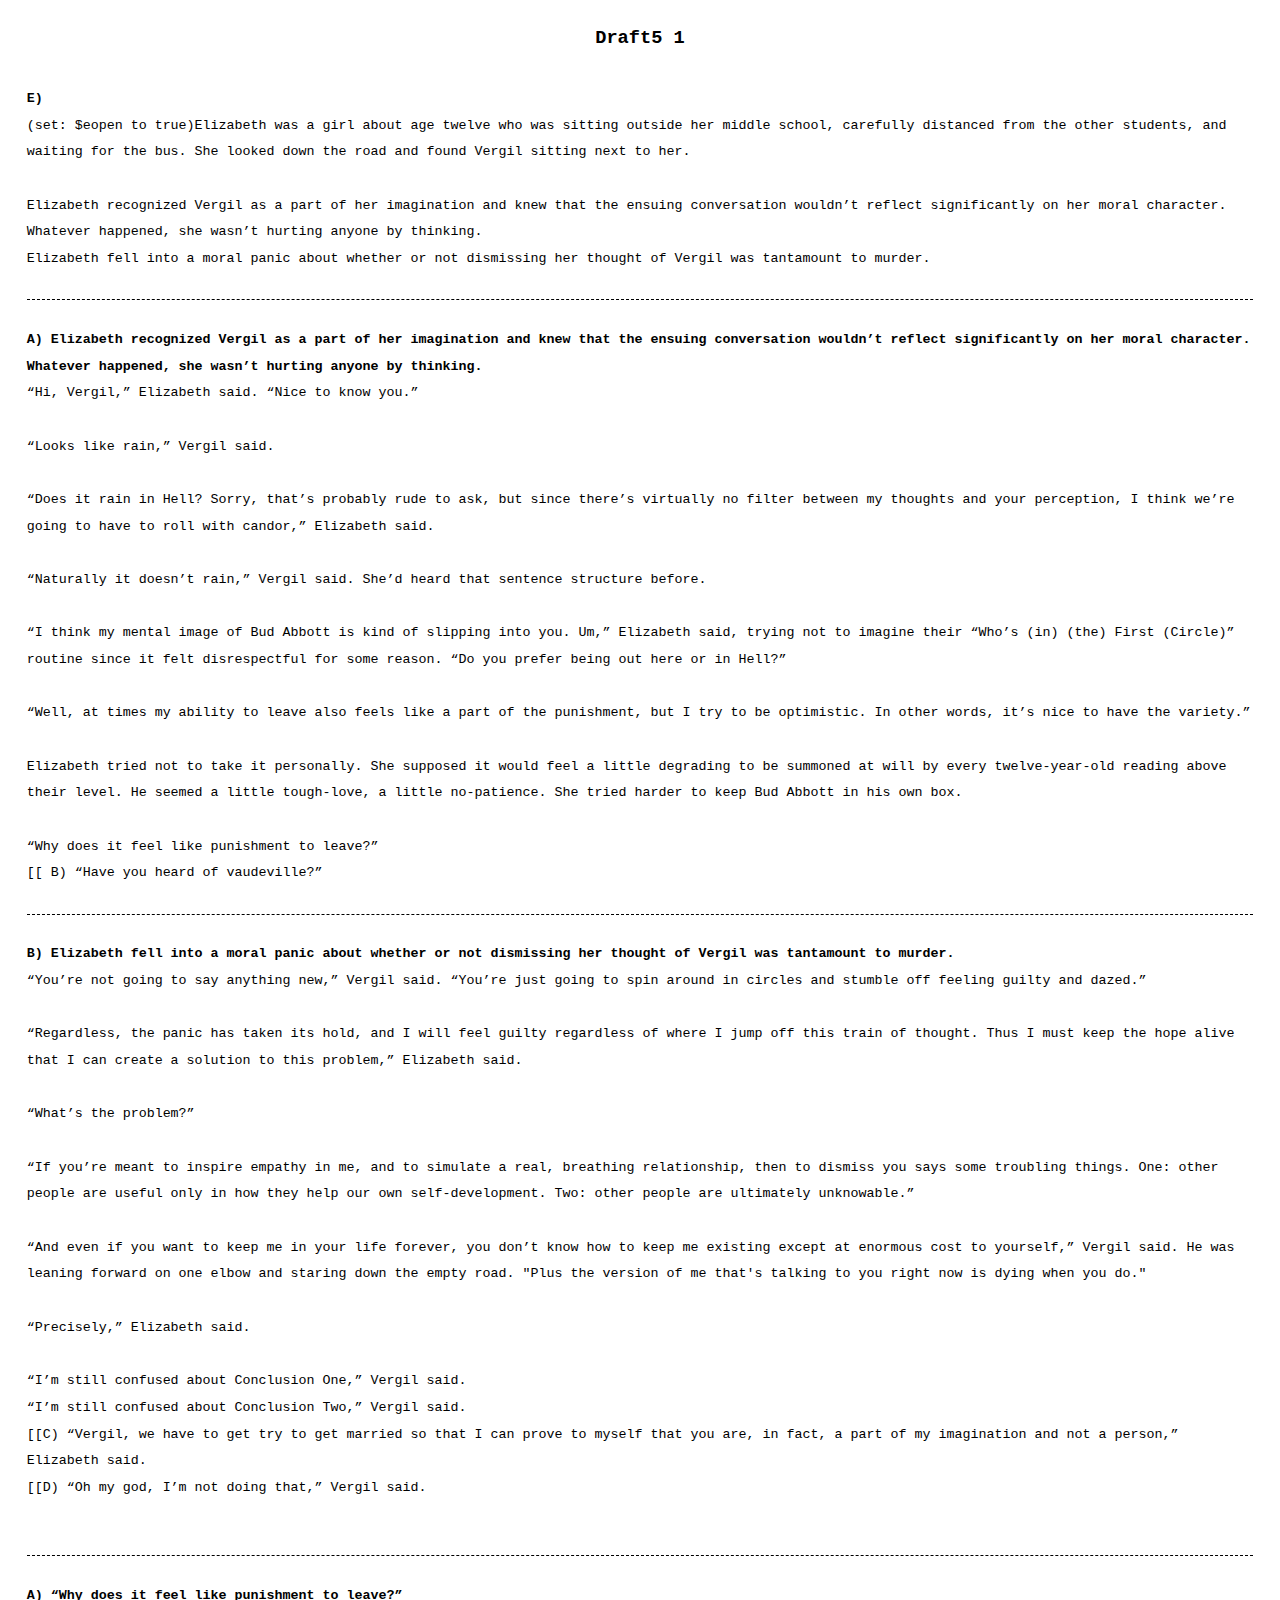
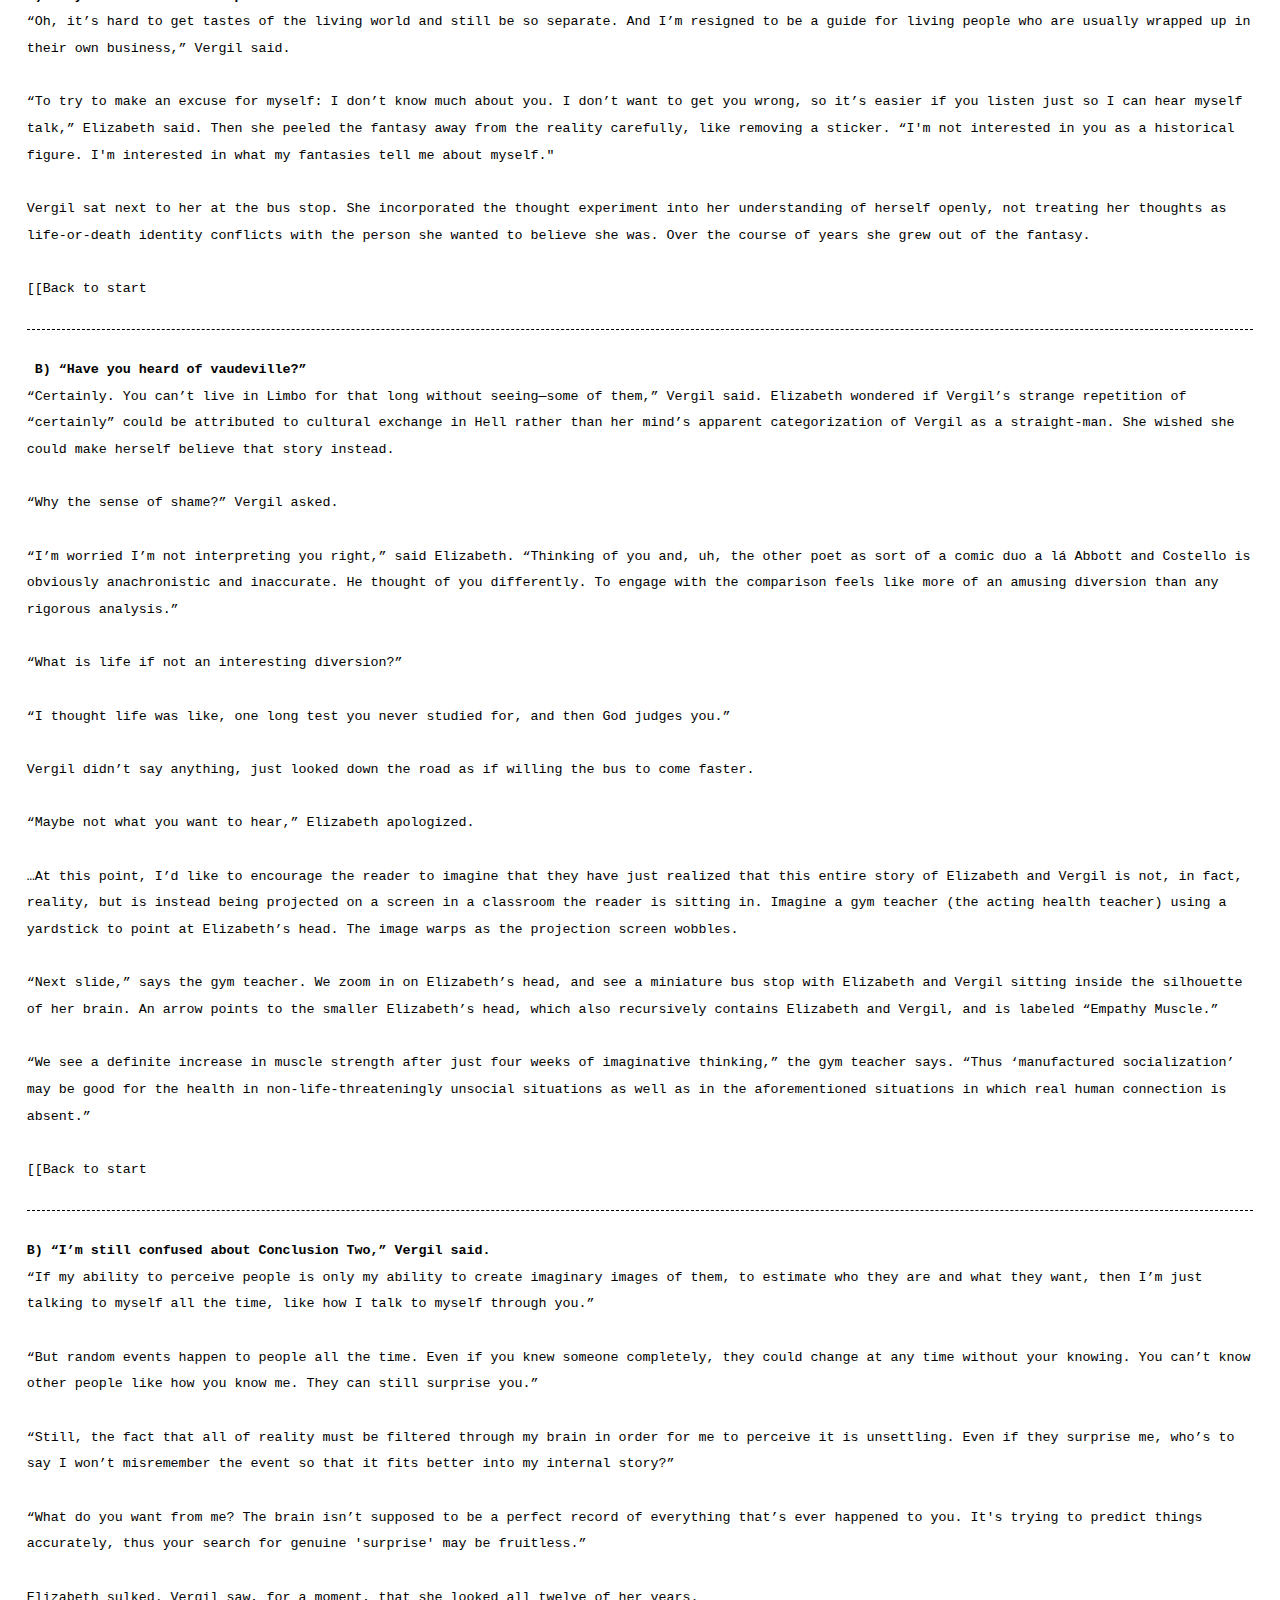
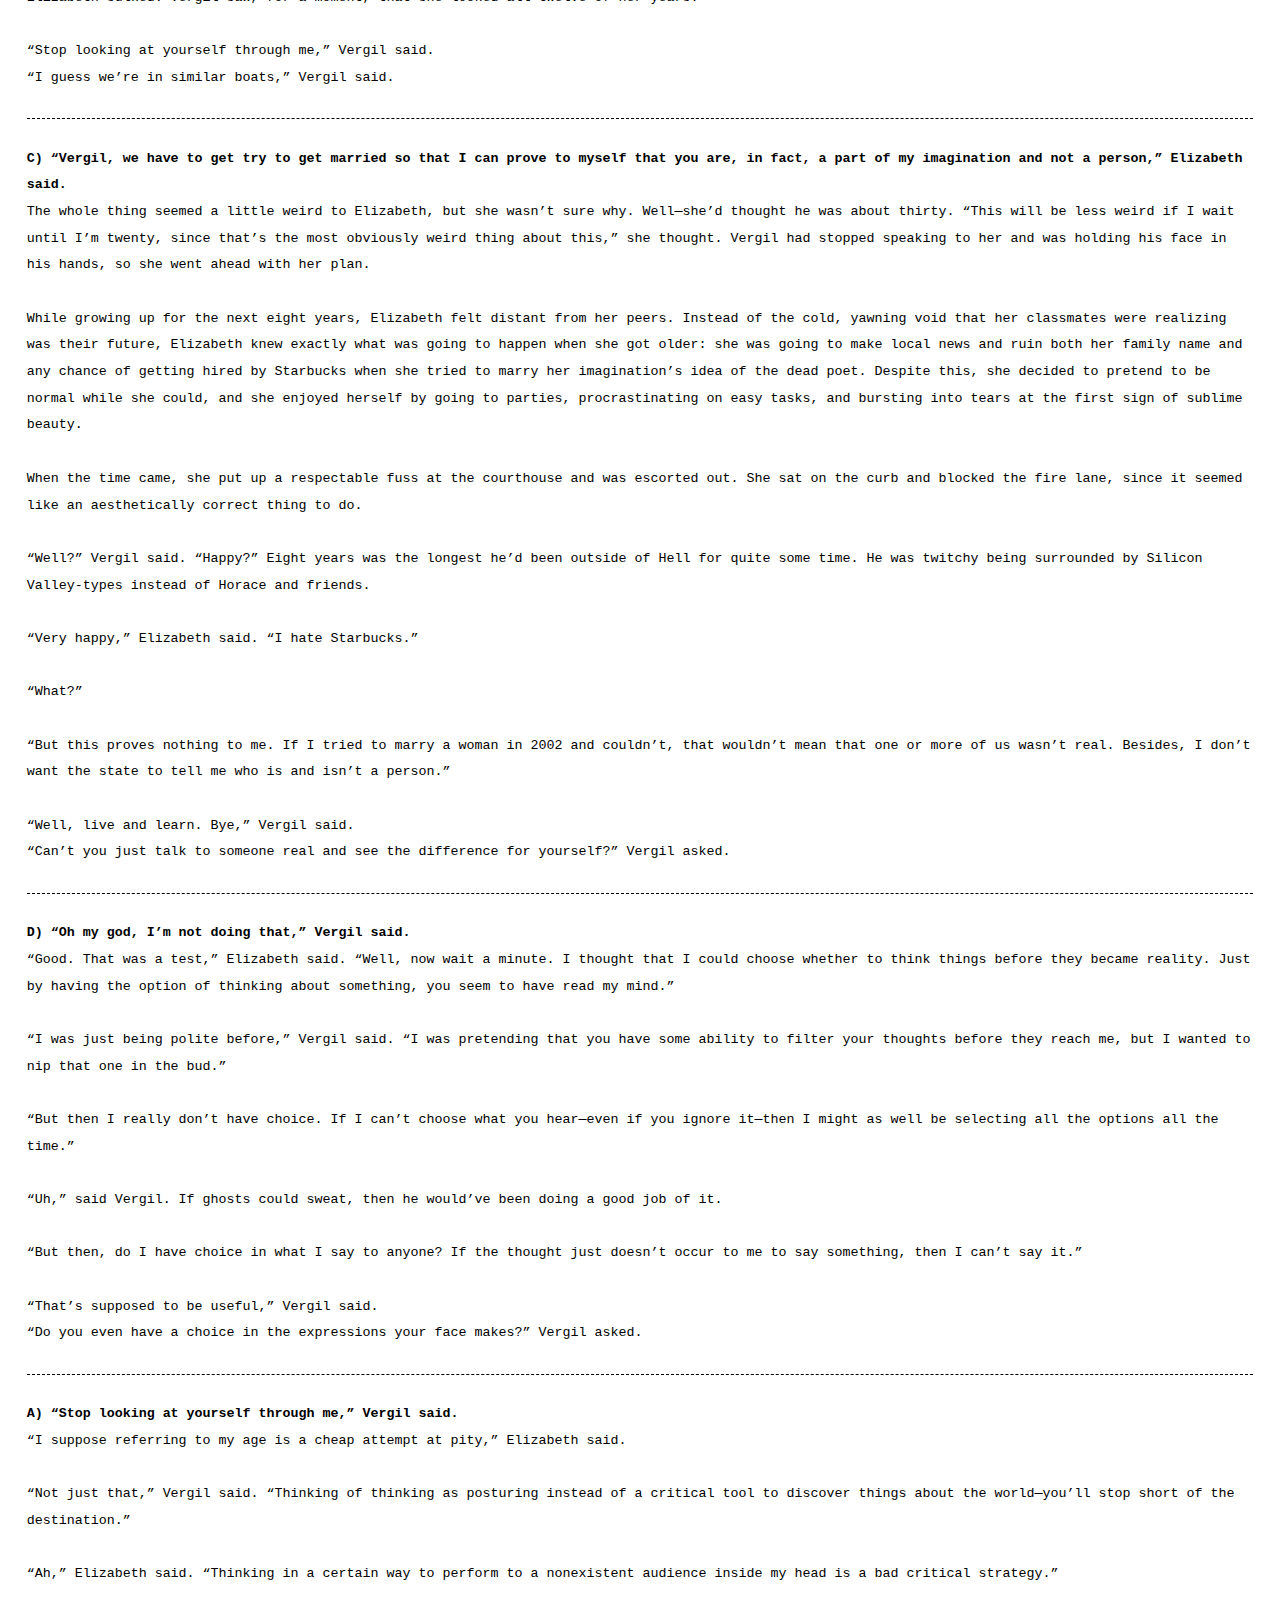
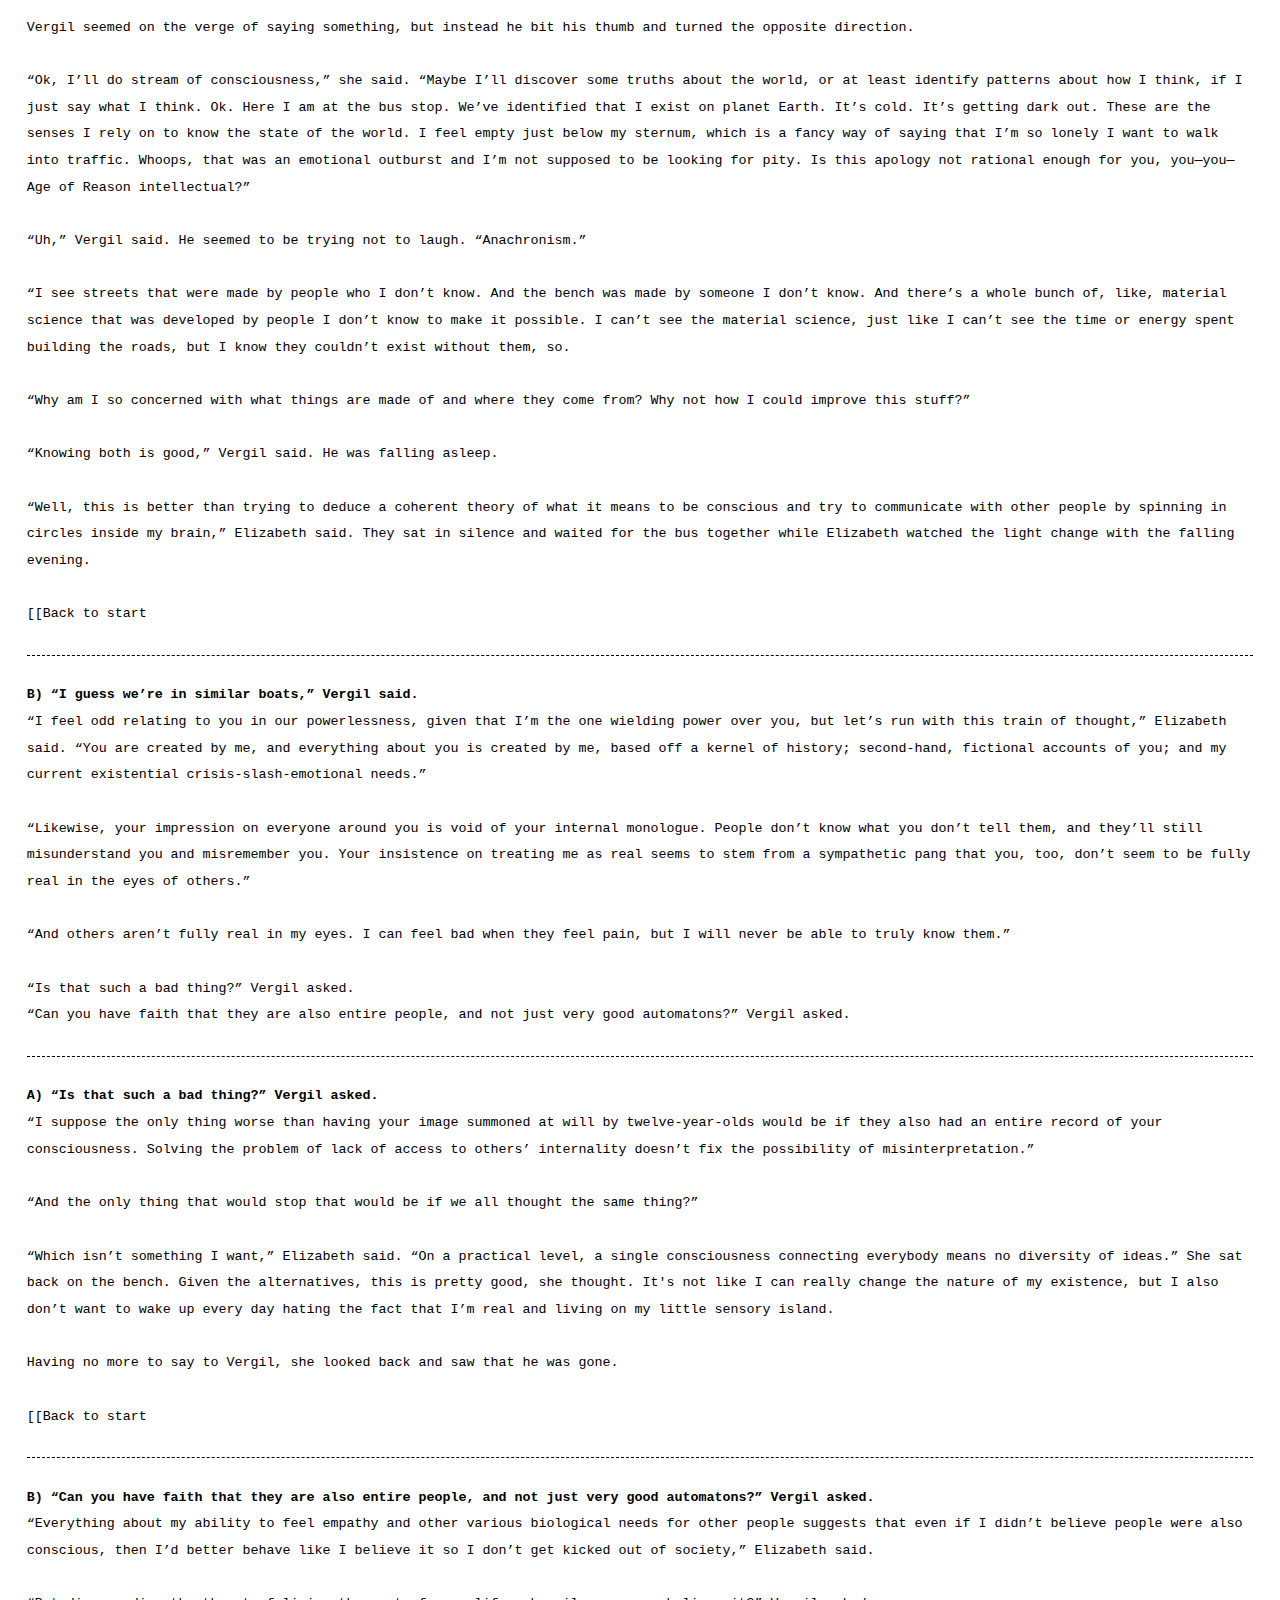
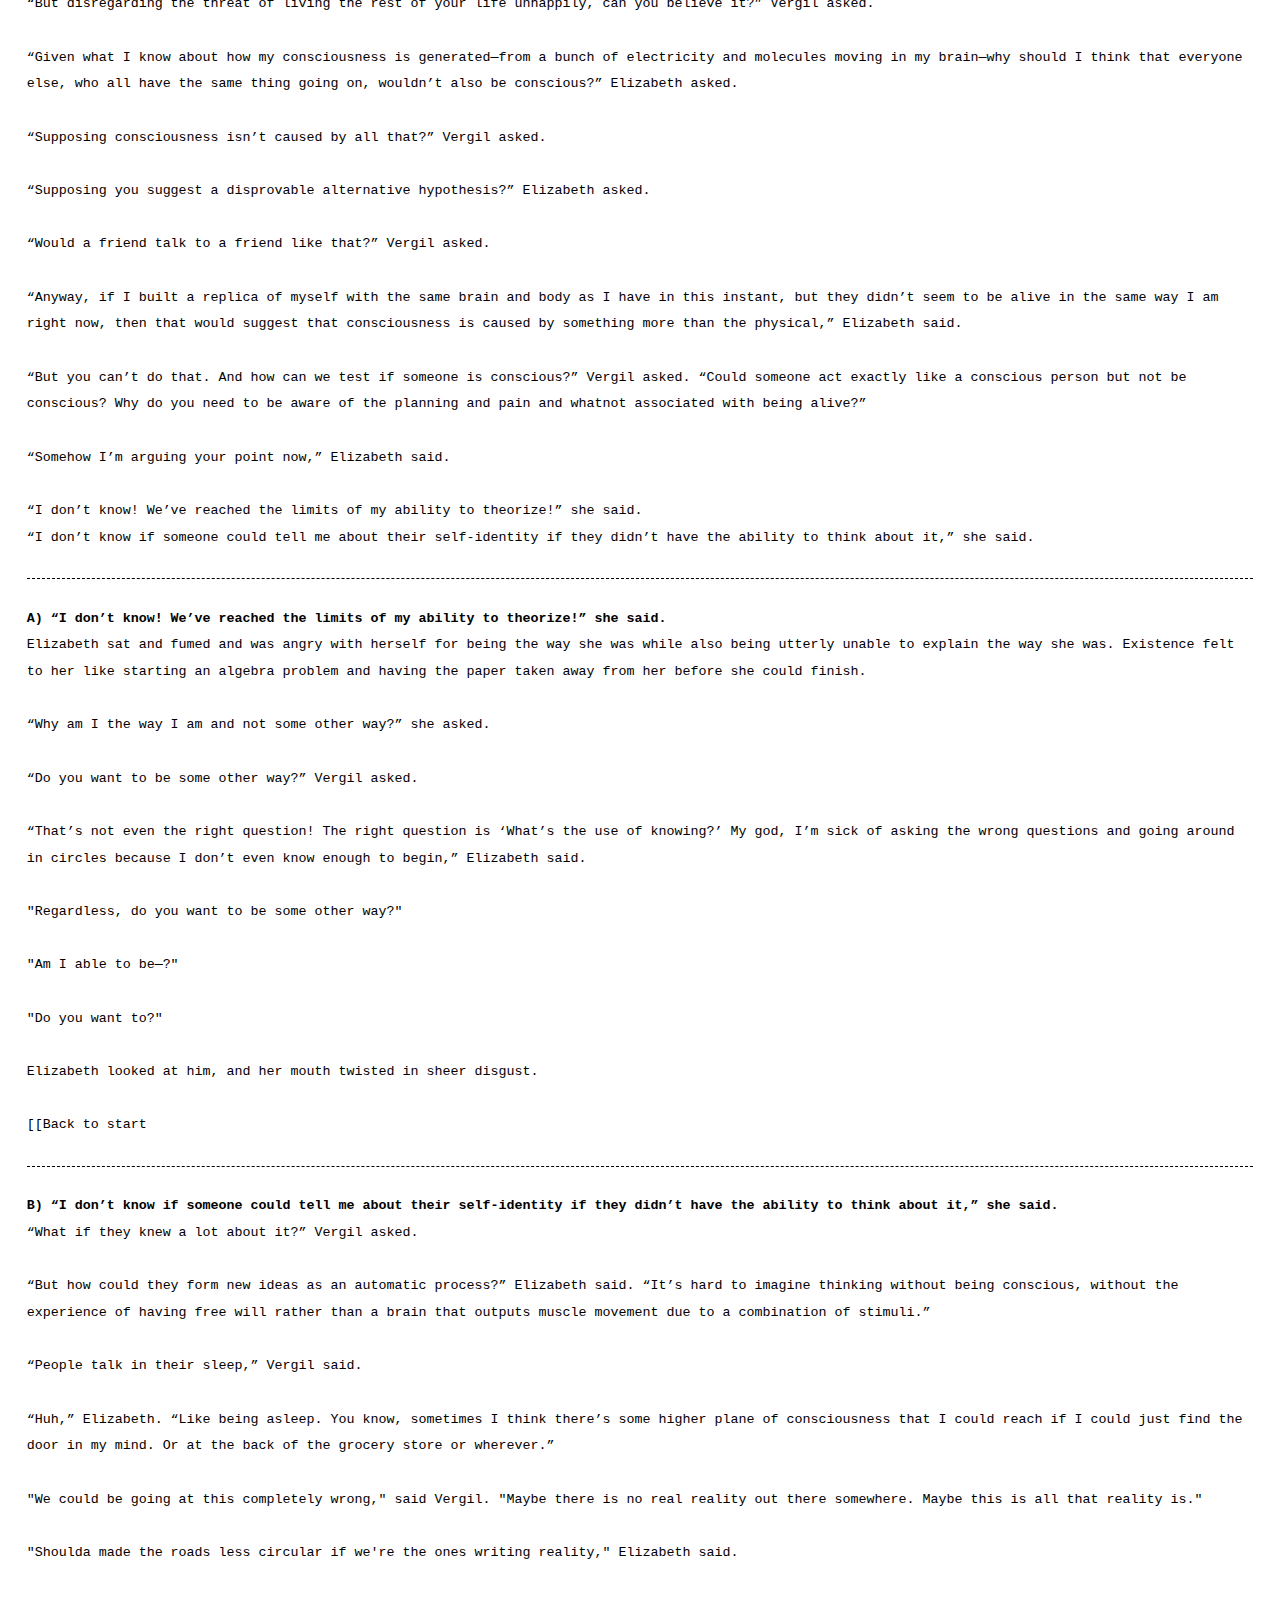
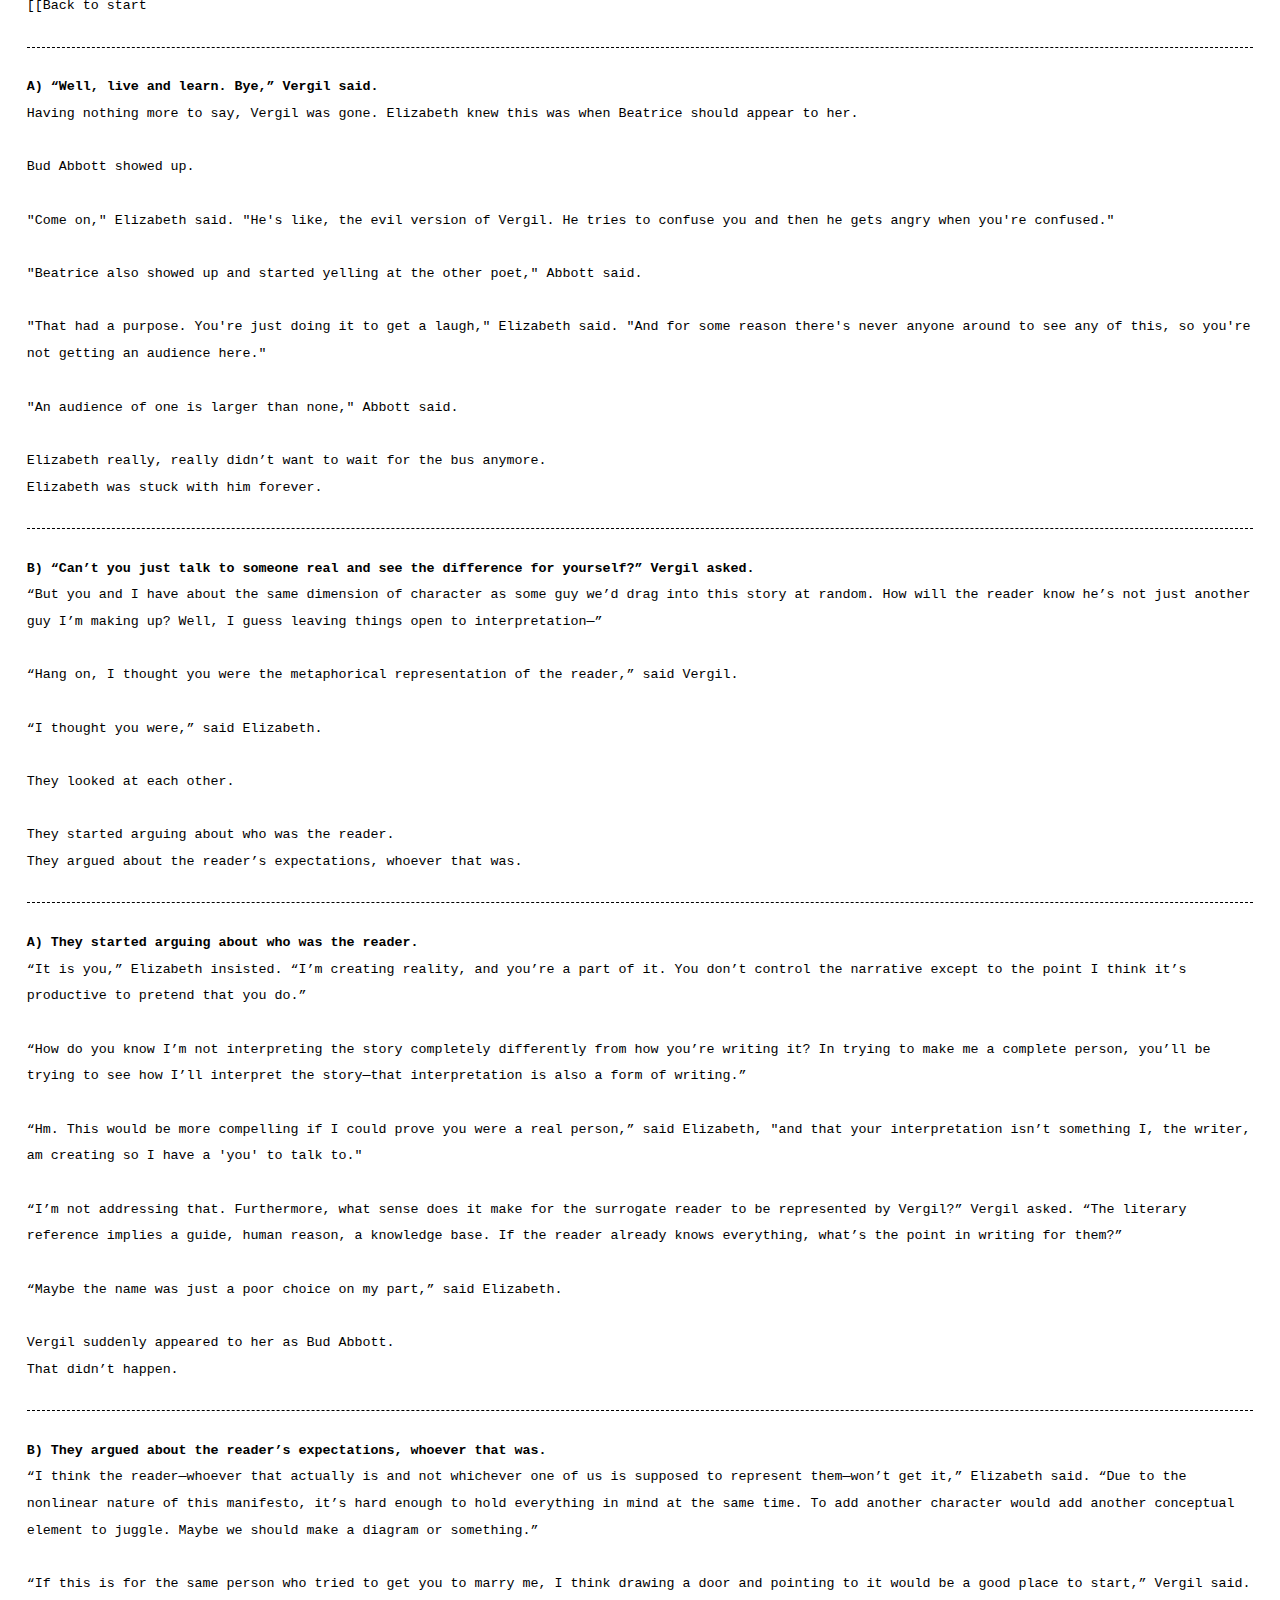
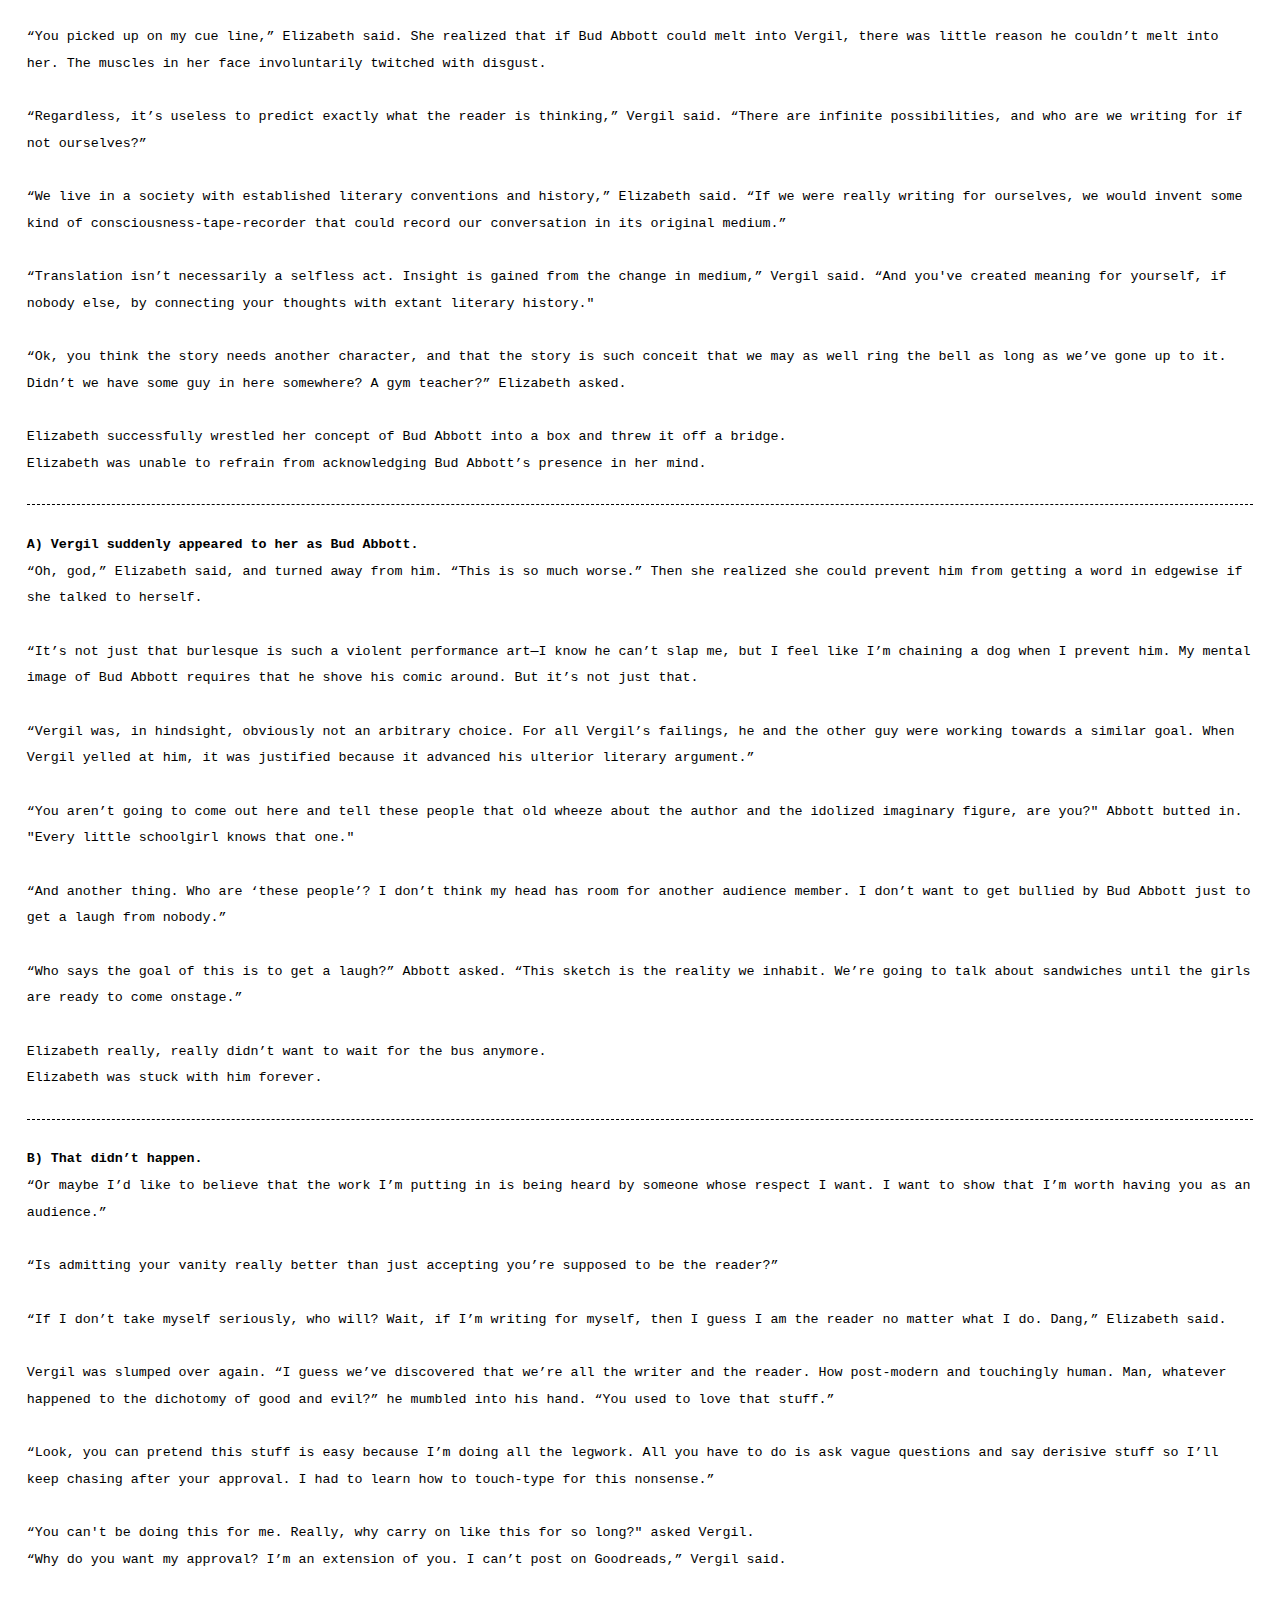
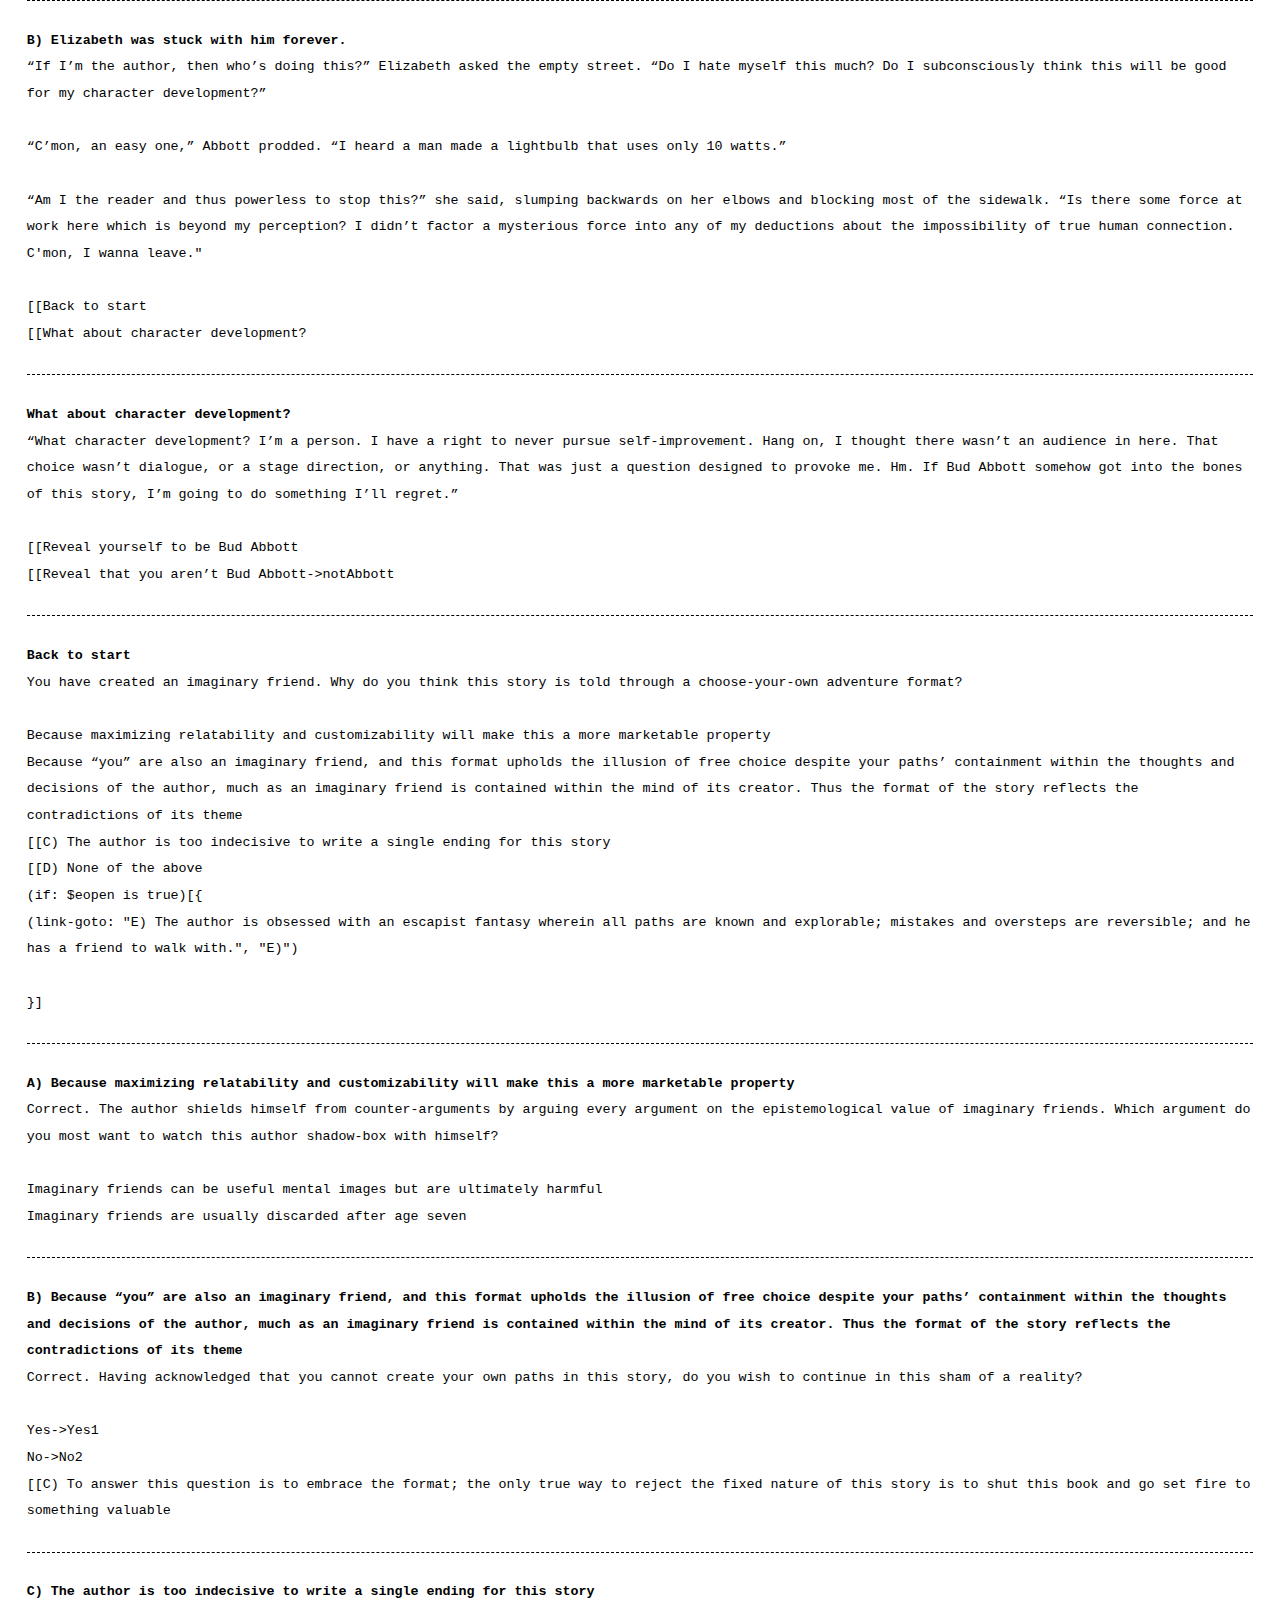
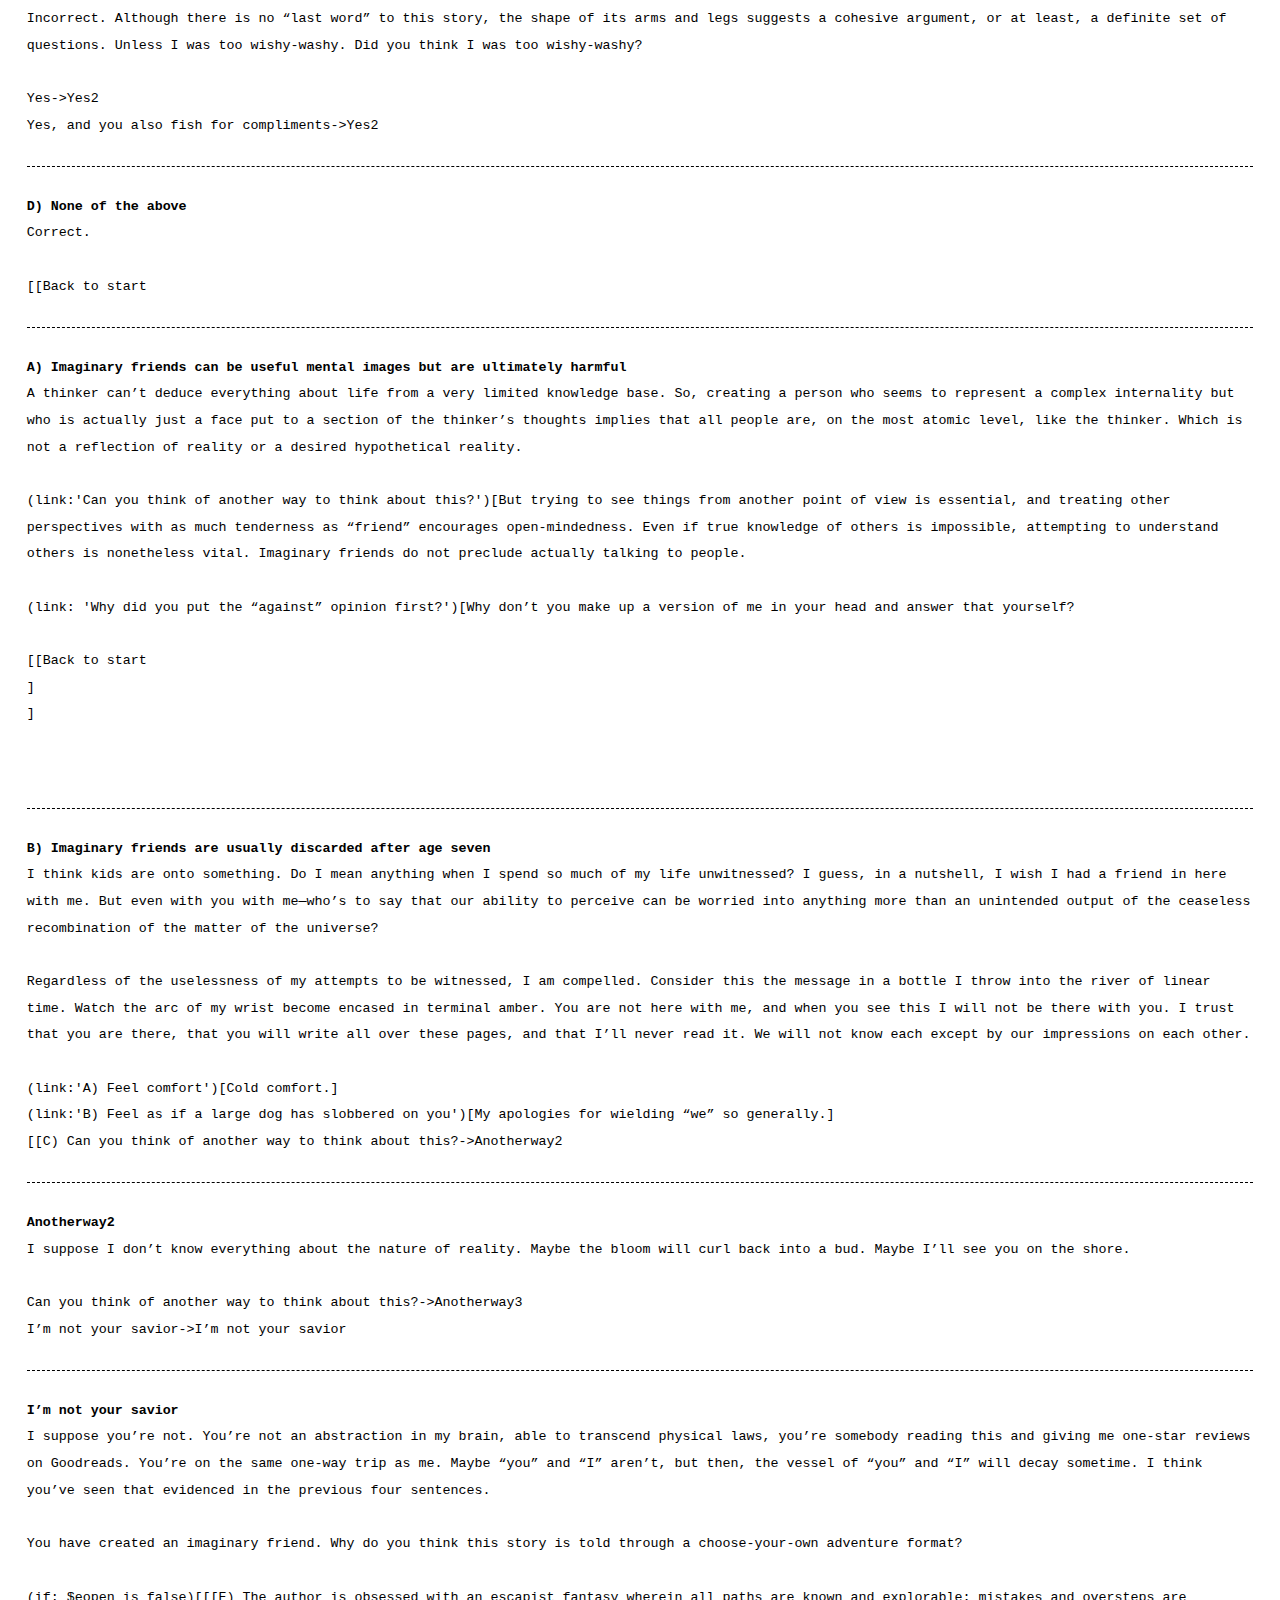
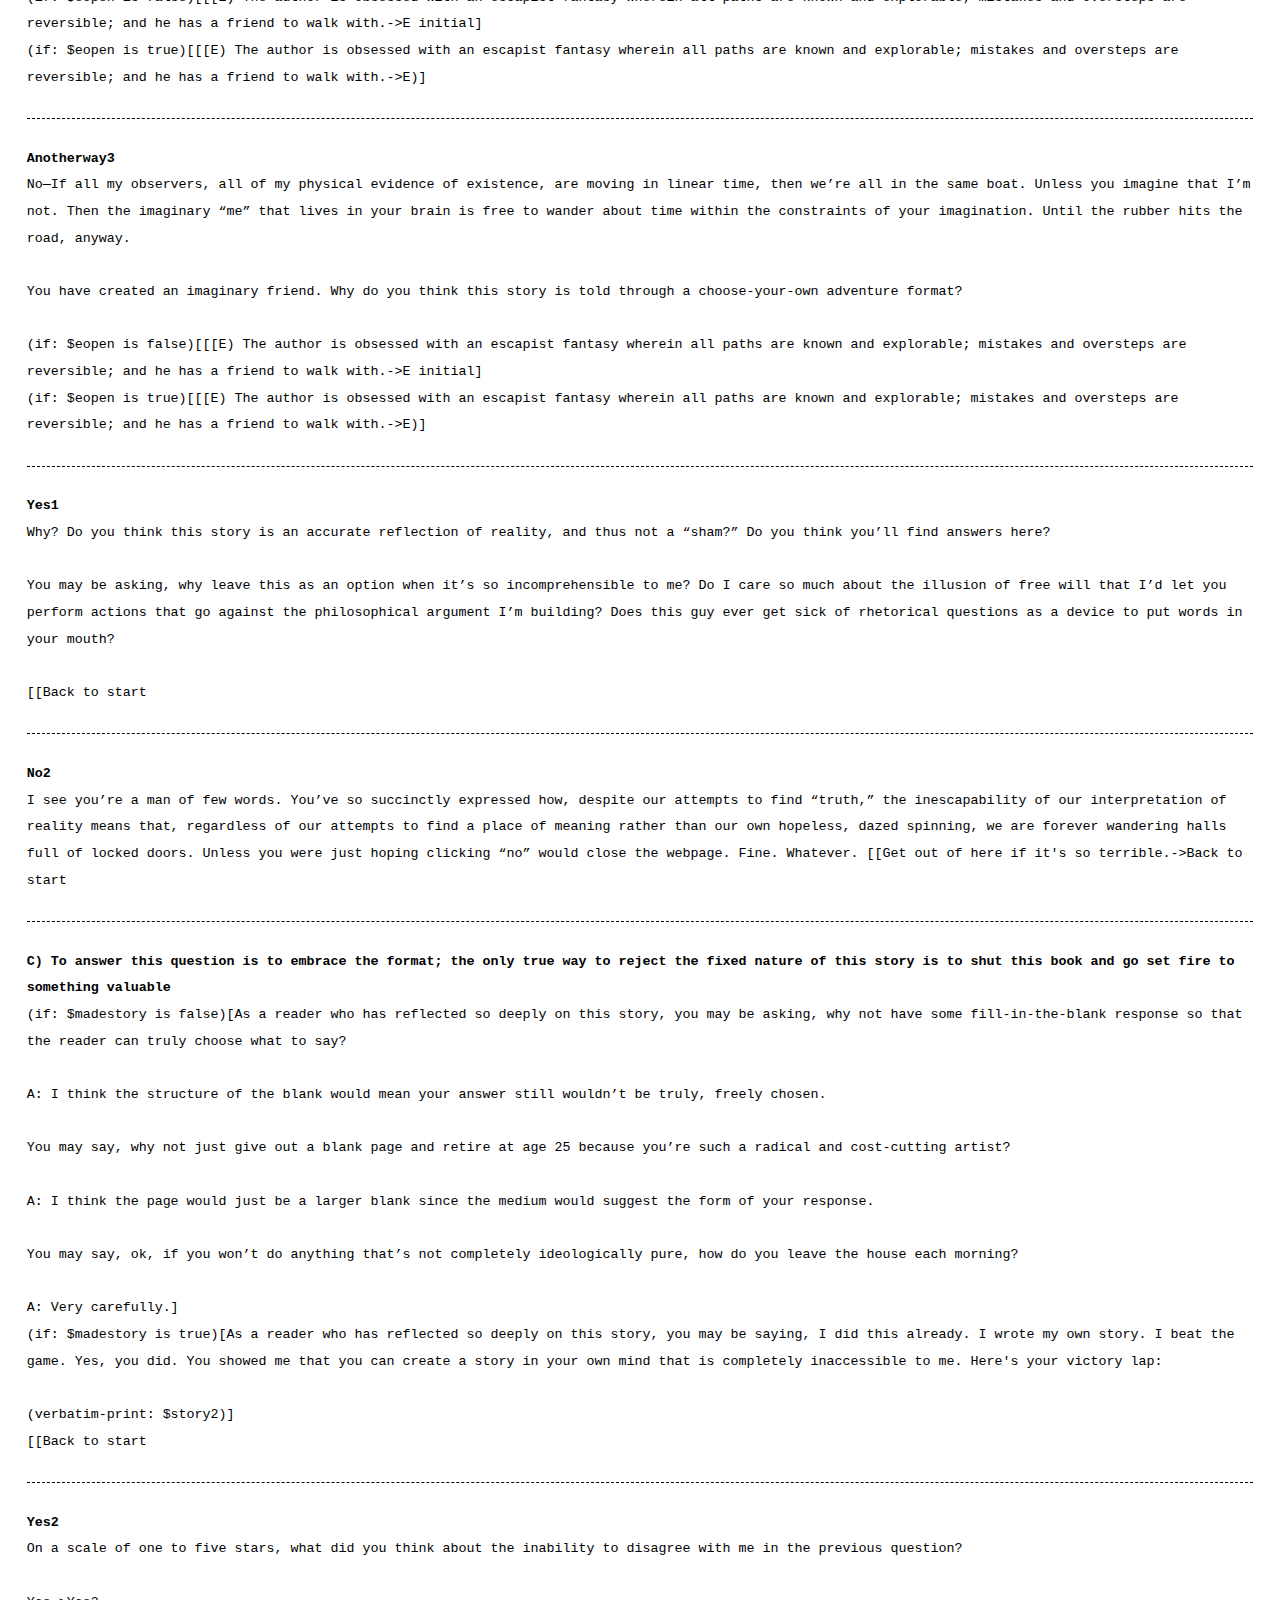
<file: accepted-draft.html>
<!DOCTYPE html>
<!-- saved from url=(0074)https://twinery.org/2/#/stories/96ed6fa5-3657-4bfb-a0f0-b0474b3459dd/proof -->
<html><head><meta http-equiv="Content-Type" content="text/html; charset=UTF-8">
<title>Draft5 1
</title>

<style>
body
{
font: 10pt Cousine, monospace;
margin: 2em;
}

h1
{
font-size: 14pt;
text-align: center;
margin-bottom: 2em;
}

tw-storydata
{
display: block !important;
}

tw-passagedata
{
display: block !important;
line-height: 200%;
margin-bottom: 2em;
white-space: pre-wrap;
}

tw-passagedata + tw-passagedata
{
border-top: 1pt dashed black;
padding-top: 2em;
}

tw-passagedata:before
{
content: attr(name);
display: block;
font-weight: bold;
}
</style>
</head>

<body data-new-gr-c-s-check-loaded="14.1097.0" data-gr-ext-installed="">

<h1>Draft5 1
</h1>
<tw-storydata name="Draft5 1" startnode="23" creator="Twine" creator-version="2.6.1" format="Harlowe" format-version="3.3.4" ifid="fb086872-006c-4d38-8494-918a6e64ab6f" options="" tags="" zoom="0.6" hidden=""><style role="stylesheet" id="twine-user-stylesheet" type="text/twine-css">tw-story {
  font-family: "Arial", "Helvetica", sans-serif;
  
  
}

tw-story[tags~="white"]{
background-color: #FFFFFF;
  color: #000000;
}

tw-link {
  font-weight: normal;
  color: #6bc9ff;
}

.visited {
   font-weight: normal;
color: #6b87ff;
}</style><script role="script" id="twine-user-script" type="text/twine-javascript"></script><tw-passagedata pid="1" name="E)" tags="" position="650,575">(set: $eopen to true)Elizabeth was a girl about age twelve who was sitting outside her middle school, carefully distanced from the other students, and waiting for the bus. She looked down the road and found Vergil sitting next to her.

Elizabeth recognized Vergil as a part of her imagination and knew that the ensuing conversation wouldn’t reflect significantly on her moral character. Whatever happened, she wasn’t hurting anyone by thinking.
Elizabeth fell into a moral panic about whether or not dismissing her thought of Vergil was tantamount to murder.
</tw-passagedata><tw-passagedata pid="2" name="A) Elizabeth recognized Vergil as a part of her imagination and knew that the ensuing conversation wouldn’t reflect significantly on her moral character. Whatever happened, she wasn’t hurting anyone by thinking." tags="" position="375,725">“Hi, Vergil,” Elizabeth said. “Nice to know you.”

“Looks like rain,” Vergil said.

“Does it rain in Hell? Sorry, that’s probably rude to ask, but since there’s virtually no filter between my thoughts and your perception, I think we’re going to have to roll with candor,” Elizabeth said.

“Naturally it doesn’t rain,” Vergil said. She’d heard that sentence structure before.

“I think my mental image of Bud Abbott is kind of slipping into you. Um,” Elizabeth said, trying not to imagine their “Who’s (in) (the) First (Circle)” routine since it felt disrespectful for some reason. “Do you prefer being out here or in Hell?”

“Well, at times my ability to leave also feels like a part of the punishment, but I try to be optimistic. In other words, it’s nice to have the variety.”

Elizabeth tried not to take it personally. She supposed it would feel a little degrading to be summoned at will by every twelve-year-old reading above their level. He seemed a little tough-love, a little no-patience. She tried harder to keep Bud Abbott in his own box.

“Why does it feel like punishment to leave?”
[[ B) “Have you heard of vaudeville?”
</tw-passagedata><tw-passagedata pid="3" name="B) Elizabeth fell into a moral panic about whether or not dismissing her thought of Vergil was tantamount to murder." tags="" position="725,725">“You’re not going to say anything new,” Vergil said. “You’re just going to spin around in circles and stumble off feeling guilty and dazed.”

“Regardless, the panic has taken its hold, and I will feel guilty regardless of where I jump off this train of thought. Thus I must keep the hope alive that I can create a solution to this problem,” Elizabeth said.

“What’s the problem?”

“If you’re meant to inspire empathy in me, and to simulate a real, breathing relationship, then to dismiss you says some troubling things. One: other people are useful only in how they help our own self-development. Two: other people are ultimately unknowable.”

“And even if you want to keep me in your life forever, you don’t know how to keep me existing except at enormous cost to yourself,” Vergil said. He was leaning forward on one elbow and staring down the empty road. "Plus the version of me that's talking to you right now is dying when you do." 

“Precisely,” Elizabeth said.

“I’m still confused about Conclusion One,” Vergil said.
“I’m still confused about Conclusion Two,” Vergil said.
[[C) “Vergil, we have to get try to get married so that I can prove to myself that you are, in fact, a part of my imagination and not a person,” Elizabeth said.
[[D) “Oh my god, I’m not doing that,” Vergil said.

</tw-passagedata><tw-passagedata pid="4" name="A) “Why does it feel like punishment to leave?”" tags="" position="225,875">“Oh, it’s hard to get tastes of the living world and still be so separate. And I’m resigned to be a guide for living people who are usually wrapped up in their own business,” Vergil said.

“To try to make an excuse for myself: I don’t know much about you. I don’t want to get you wrong, so it’s easier if you listen just so I can hear myself talk,” Elizabeth said. Then she peeled the fantasy away from the reality carefully, like removing a sticker. “I'm not interested in you as a historical figure. I'm interested in what my fantasies tell me about myself."

Vergil sat next to her at the bus stop. She incorporated the thought experiment into her understanding of herself openly, not treating her thoughts as life-or-death identity conflicts with the person she wanted to believe she was. Over the course of years she grew out of the fantasy.

[[Back to start
</tw-passagedata><tw-passagedata pid="5" name=" B) “Have you heard of vaudeville?”" tags="" position="375,875">“Certainly. You can’t live in Limbo for that long without seeing—some of them,” Vergil said. Elizabeth wondered if Vergil’s strange repetition of “certainly” could be attributed to cultural exchange in Hell rather than her mind’s apparent categorization of Vergil as a straight-man. She wished she could make herself believe that story instead.

“Why the sense of shame?” Vergil asked.

“I’m worried I’m not interpreting you right,” said Elizabeth. “Thinking of you and, uh, the other poet as sort of a comic duo a lá Abbott and Costello is obviously anachronistic and inaccurate. He thought of you differently. To engage with the comparison feels like more of an amusing diversion than any rigorous analysis.”

“What is life if not an interesting diversion?”

“I thought life was like, one long test you never studied for, and then God judges you.”

Vergil didn’t say anything, just looked down the road as if willing the bus to come faster.

“Maybe not what you want to hear,” Elizabeth apologized.

…At this point, I’d like to encourage the reader to imagine that they have just realized that this entire story of Elizabeth and Vergil is not, in fact, reality, but is instead being projected on a screen in a classroom the reader is sitting in. Imagine a gym teacher (the acting health teacher) using a yardstick to point at Elizabeth’s head. The image warps as the projection screen wobbles.

“Next slide,” says the gym teacher. We zoom in on Elizabeth’s head, and see a miniature bus stop with Elizabeth and Vergil sitting inside the silhouette of her brain. An arrow points to the smaller Elizabeth’s head, which also recursively contains Elizabeth and Vergil, and is labeled “Empathy Muscle.”

“We see a definite increase in muscle strength after just four weeks of imaginative thinking,” the gym teacher says. “Thus ‘manufactured socialization’ may be good for the health in non-life-threateningly unsocial situations as well as in the aforementioned situations in which real human connection is absent.”

[[Back to start
</tw-passagedata><tw-passagedata pid="6" name="B) “I’m still confused about Conclusion Two,” Vergil said." tags="" position="925,725">“If my ability to perceive people is only my ability to create imaginary images of them, to estimate who they are and what they want, then I’m just talking to myself all the time, like how I talk to myself through you.”

“But random events happen to people all the time. Even if you knew someone completely, they could change at any time without your knowing. You can’t know other people like how you know me. They can still surprise you.”

“Still, the fact that all of reality must be filtered through my brain in order for me to perceive it is unsettling. Even if they surprise me, who’s to say I won’t misremember the event so that it fits better into my internal story?”

“What do you want from me? The brain isn’t supposed to be a perfect record of everything that’s ever happened to you. It's trying to predict things accurately, thus your search for genuine 'surprise' may be fruitless.”

Elizabeth sulked. Vergil saw, for a moment, that she looked all twelve of her years.

“Stop looking at yourself through me,” Vergil said.
“I guess we’re in similar boats,” Vergil said.
</tw-passagedata><tw-passagedata pid="7" name="C) “Vergil, we have to get try to get married so that I can prove to myself that you are, in fact, a part of my imagination and not a person,” Elizabeth said." tags="" position="1375,1175">The whole thing seemed a little weird to Elizabeth, but she wasn’t sure why. Well—she’d thought he was about thirty. “This will be less weird if I wait until I’m twenty, since that’s the most obviously weird thing about this,” she thought. Vergil had stopped speaking to her and was holding his face in his hands, so she went ahead with her plan.

While growing up for the next eight years, Elizabeth felt distant from her peers. Instead of the cold, yawning void that her classmates were realizing was their future, Elizabeth knew exactly what was going to happen when she got older: she was going to make local news and ruin both her family name and any chance of getting hired by Starbucks when she tried to marry her imagination’s idea of the dead poet. Despite this, she decided to pretend to be normal while she could, and she enjoyed herself by going to parties, procrastinating on easy tasks, and bursting into tears at the first sign of sublime beauty.

When the time came, she put up a respectable fuss at the courthouse and was escorted out. She sat on the curb and blocked the fire lane, since it seemed like an aesthetically correct thing to do.

“Well?” Vergil said. “Happy?” Eight years was the longest he’d been outside of Hell for quite some time. He was twitchy being surrounded by Silicon Valley-types instead of Horace and friends.

“Very happy,” Elizabeth said. “I hate Starbucks.”

“What?”

“But this proves nothing to me. If I tried to marry a woman in 2002 and couldn’t, that wouldn’t mean that one or more of us wasn’t real. Besides, I don’t want the state to tell me who is and isn’t a person.”

“Well, live and learn. Bye,” Vergil said.
“Can’t you just talk to someone real and see the difference for yourself?” Vergil asked.
</tw-passagedata><tw-passagedata pid="8" name="D) “Oh my god, I’m not doing that,” Vergil said." tags="" position="575,875">“Good. That was a test,” Elizabeth said. “Well, now wait a minute. I thought that I could choose whether to think things before they became reality. Just by having the option of thinking about something, you seem to have read my mind.”

“I was just being polite before,” Vergil said. “I was pretending that you have some ability to filter your thoughts before they reach me, but I wanted to nip that one in the bud.”

“But then I really don’t have choice. If I can’t choose what you hear—even if you ignore it—then I might as well be selecting all the options all the time.”

“Uh,” said Vergil. If ghosts could sweat, then he would’ve been doing a good job of it.

“But then, do I have choice in what I say to anyone? If the thought just doesn’t occur to me to say something, then I can’t say it.”

“That’s supposed to be useful,” Vergil said.
“Do you even have a choice in the expressions your face makes?” Vergil asked.
</tw-passagedata><tw-passagedata pid="9" name="A) “Stop looking at yourself through me,” Vergil said." tags="" position="1075,675">“I suppose referring to my age is a cheap attempt at pity,” Elizabeth said.

“Not just that,” Vergil said. “Thinking of thinking as posturing instead of a critical tool to discover things about the world—you’ll stop short of the destination.”

“Ah,” Elizabeth said. “Thinking in a certain way to perform to a nonexistent audience inside my head is a bad critical strategy.”

Vergil seemed on the verge of saying something, but instead he bit his thumb and turned the opposite direction.

“Ok, I’ll do stream of consciousness,” she said. “Maybe I’ll discover some truths about the world, or at least identify patterns about how I think, if I just say what I think. Ok. Here I am at the bus stop. We’ve identified that I exist on planet Earth. It’s cold. It’s getting dark out. These are the senses I rely on to know the state of the world. I feel empty just below my sternum, which is a fancy way of saying that I’m so lonely I want to walk into traffic. Whoops, that was an emotional outburst and I’m not supposed to be looking for pity. Is this apology not rational enough for you, you—you—Age of Reason intellectual?”

“Uh,” Vergil said. He seemed to be trying not to laugh. “Anachronism.”

“I see streets that were made by people who I don’t know. And the bench was made by someone I don’t know. And there’s a whole bunch of, like, material science that was developed by people I don’t know to make it possible. I can’t see the material science, just like I can’t see the time or energy spent building the roads, but I know they couldn’t exist without them, so.

“Why am I so concerned with what things are made of and where they come from? Why not how I could improve this stuff?”

“Knowing both is good,” Vergil said. He was falling asleep.

“Well, this is better than trying to deduce a coherent theory of what it means to be conscious and try to communicate with other people by spinning in circles inside my brain,” Elizabeth said. They sat in silence and waited for the bus together while Elizabeth watched the light change with the falling evening.

[[Back to start</tw-passagedata><tw-passagedata pid="10" name="B) “I guess we’re in similar boats,” Vergil said." tags="" position="1075,800">“I feel odd relating to you in our powerlessness, given that I’m the one wielding power over you, but let’s run with this train of thought,” Elizabeth said. “You are created by me, and everything about you is created by me, based off a kernel of history; second-hand, fictional accounts of you; and my current existential crisis-slash-emotional needs.”

“Likewise, your impression on everyone around you is void of your internal monologue. People don’t know what you don’t tell them, and they’ll still misunderstand you and misremember you. Your insistence on treating me as real seems to stem from a sympathetic pang that you, too, don’t seem to be fully real in the eyes of others.”

“And others aren’t fully real in my eyes. I can feel bad when they feel pain, but I will never be able to truly know them.”

“Is that such a bad thing?” Vergil asked.
“Can you have faith that they are also entire people, and not just very good automatons?” Vergil asked.</tw-passagedata><tw-passagedata pid="11" name="A) “Is that such a bad thing?” Vergil asked." tags="" position="1225,750">“I suppose the only thing worse than having your image summoned at will by twelve-year-olds would be if they also had an entire record of your consciousness. Solving the problem of lack of access to others’ internality doesn’t fix the possibility of misinterpretation.”

“And the only thing that would stop that would be if we all thought the same thing?”

“Which isn’t something I want,” Elizabeth said. “On a practical level, a single consciousness connecting everybody means no diversity of ideas.” She sat back on the bench. Given the alternatives, this is pretty good, she thought. It's not like I can really change the nature of my existence, but I also don’t want to wake up every day hating the fact that I’m real and living on my little sensory island.

Having no more to say to Vergil, she looked back and saw that he was gone.

[[Back to start
</tw-passagedata><tw-passagedata pid="12" name="B) “Can you have faith that they are also entire people, and not just very good automatons?” Vergil asked." tags="" position="1225,850">“Everything about my ability to feel empathy and other various biological needs for other people suggests that even if I didn’t believe people were also conscious, then I’d better behave like I believe it so I don’t get kicked out of society,” Elizabeth said.

“But disregarding the threat of living the rest of your life unhappily, can you believe it?” Vergil asked.

“Given what I know about how my consciousness is generated—from a bunch of electricity and molecules moving in my brain—why should I think that everyone else, who all have the same thing going on, wouldn’t also be conscious?” Elizabeth asked.

“Supposing consciousness isn’t caused by all that?” Vergil asked.

“Supposing you suggest a disprovable alternative hypothesis?” Elizabeth asked.

“Would a friend talk to a friend like that?” Vergil asked.

“Anyway, if I built a replica of myself with the same brain and body as I have in this instant, but they didn’t seem to be alive in the same way I am right now, then that would suggest that consciousness is caused by something more than the physical,” Elizabeth said.

“But you can’t do that. And how can we test if someone is conscious?” Vergil asked. “Could someone act exactly like a conscious person but not be conscious? Why do you need to be aware of the planning and pain and whatnot associated with being alive?”

“Somehow I’m arguing your point now,” Elizabeth said.

“I don’t know! We’ve reached the limits of my ability to theorize!” she said.
“I don’t know if someone could tell me about their self-identity if they didn’t have the ability to think about it,” she said.
</tw-passagedata><tw-passagedata pid="13" name="A) “I don’t know! We’ve reached the limits of my ability to theorize!” she said." tags="" position="1375,800">Elizabeth sat and fumed and was angry with herself for being the way she was while also being utterly unable to explain the way she was. Existence felt to her like starting an algebra problem and having the paper taken away from her before she could finish.

“Why am I the way I am and not some other way?” she asked.

“Do you want to be some other way?” Vergil asked.

“That’s not even the right question! The right question is ‘What’s the use of knowing?’ My god, I’m sick of asking the wrong questions and going around in circles because I don’t even know enough to begin,” Elizabeth said.

"Regardless, do you want to be some other way?"

"Am I able to be—?"

"Do you want to?"

Elizabeth looked at him, and her mouth twisted in sheer disgust.

[[Back to start</tw-passagedata><tw-passagedata pid="14" name="B) “I don’t know if someone could tell me about their self-identity if they didn’t have the ability to think about it,” she said." tags="" position="1375,925">“What if they knew a lot about it?” Vergil asked.

“But how could they form new ideas as an automatic process?” Elizabeth said. “It’s hard to imagine thinking without being conscious, without the experience of having free will rather than a brain that outputs muscle movement due to a combination of stimuli.”

“People talk in their sleep,” Vergil said.

“Huh,” Elizabeth. “Like being asleep. You know, sometimes I think there’s some higher plane of consciousness that I could reach if I could just find the door in my mind. Or at the back of the grocery store or wherever.”

"We could be going at this completely wrong," said Vergil. "Maybe there is no real reality out there somewhere. Maybe this is all that reality is."

"Shoulda made the roads less circular if we're the ones writing reality," Elizabeth said.

[[Back to start</tw-passagedata><tw-passagedata pid="15" name="A) “Well, live and learn. Bye,” Vergil said." tags="" position="1200,1300">Having nothing more to say, Vergil was gone. Elizabeth knew this was when Beatrice should appear to her.

Bud Abbott showed up.

"Come on," Elizabeth said. "He's like, the evil version of Vergil. He tries to confuse you and then he gets angry when you're confused."

"Beatrice also showed up and started yelling at the other poet," Abbott said.

"That had a purpose. You're just doing it to get a laugh," Elizabeth said. "And for some reason there's never anyone around to see any of this, so you're not getting an audience here."

"An audience of one is larger than none," Abbott said.

Elizabeth really, really didn’t want to wait for the bus anymore.
Elizabeth was stuck with him forever.
</tw-passagedata><tw-passagedata pid="16" name="B) “Can’t you just talk to someone real and see the difference for yourself?” Vergil asked." tags="" position="1450,1350">“But you and I have about the same dimension of character as some guy we’d drag into this story at random. How will the reader know he’s not just another guy I’m making up? Well, I guess leaving things open to interpretation—”

“Hang on, I thought you were the metaphorical representation of the reader,” said Vergil.

“I thought you were,” said Elizabeth.

They looked at each other.

They started arguing about who was the reader.
They argued about the reader’s expectations, whoever that was.
</tw-passagedata><tw-passagedata pid="17" name="A) They started arguing about who was the reader." tags="" position="1325,1500">“It is you,” Elizabeth insisted. “I’m creating reality, and you’re a part of it. You don’t control the narrative except to the point I think it’s productive to pretend that you do.”

“How do you know I’m not interpreting the story completely differently from how you’re writing it? In trying to make me a complete person, you’ll be trying to see how I’ll interpret the story—that interpretation is also a form of writing.”

“Hm. This would be more compelling if I could prove you were a real person,” said Elizabeth, "and that your interpretation isn’t something I, the writer, am creating so I have a 'you' to talk to."

“I’m not addressing that. Furthermore, what sense does it make for the surrogate reader to be represented by Vergil?” Vergil asked. “The literary reference implies a guide, human reason, a knowledge base. If the reader already knows everything, what’s the point in writing for them?”

“Maybe the name was just a poor choice on my part,” said Elizabeth.

Vergil suddenly appeared to her as Bud Abbott.
That didn’t happen.
</tw-passagedata><tw-passagedata pid="18" name="B) They argued about the reader’s expectations, whoever that was." tags="" position="1600,1200">“I think the reader—whoever that actually is and not whichever one of us is supposed to represent them—won’t get it,” Elizabeth said. “Due to the nonlinear nature of this manifesto, it’s hard enough to hold everything in mind at the same time. To add another character would add another conceptual element to juggle. Maybe we should make a diagram or something.”

“If this is for the same person who tried to get you to marry me, I think drawing a door and pointing to it would be a good place to start,” Vergil said.

“You picked up on my cue line,” Elizabeth said. She realized that if Bud Abbott could melt into Vergil, there was little reason he couldn’t melt into her. The muscles in her face involuntarily twitched with disgust.

“Regardless, it’s useless to predict exactly what the reader is thinking,” Vergil said. “There are infinite possibilities, and who are we writing for if not ourselves?”

“We live in a society with established literary conventions and history,” Elizabeth said. “If we were really writing for ourselves, we would invent some kind of consciousness-tape-recorder that could record our conversation in its original medium.”

“Translation isn’t necessarily a selfless act. Insight is gained from the change in medium,” Vergil said. “And you've created meaning for yourself, if nobody else, by connecting your thoughts with extant literary history."

“Ok, you think the story needs another character, and that the story is such conceit that we may as well ring the bell as long as we’ve gone up to it. Didn’t we have some guy in here somewhere? A gym teacher?” Elizabeth asked.

Elizabeth successfully wrestled her concept of Bud Abbott into a box and threw it off a bridge.
Elizabeth was unable to refrain from acknowledging Bud Abbott’s presence in her mind.
</tw-passagedata><tw-passagedata pid="19" name="A) Vergil suddenly appeared to her as Bud Abbott." tags="" position="1250,1650">“Oh, god,” Elizabeth said, and turned away from him. “This is so much worse.” Then she realized she could prevent him from getting a word in edgewise if she talked to herself.

“It’s not just that burlesque is such a violent performance art—I know he can’t slap me, but I feel like I’m chaining a dog when I prevent him. My mental image of Bud Abbott requires that he shove his comic around. But it’s not just that.

“Vergil was, in hindsight, obviously not an arbitrary choice. For all Vergil’s failings, he and the other guy were working towards a similar goal. When Vergil yelled at him, it was justified because it advanced his ulterior literary argument.”

“You aren’t going to come out here and tell these people that old wheeze about the author and the idolized imaginary figure, are you?" Abbott butted in. "Every little schoolgirl knows that one."

“And another thing. Who are ‘these people’? I don’t think my head has room for another audience member. I don’t want to get bullied by Bud Abbott just to get a laugh from nobody.”

“Who says the goal of this is to get a laugh?” Abbott asked. “This sketch is the reality we inhabit. We’re going to talk about sandwiches until the girls are ready to come onstage.”

Elizabeth really, really didn’t want to wait for the bus anymore.
Elizabeth was stuck with him forever.
</tw-passagedata><tw-passagedata pid="20" name="B) That didn’t happen." tags="" position="1425,1625">“Or maybe I’d like to believe that the work I’m putting in is being heard by someone whose respect I want. I want to show that I’m worth having you as an audience.”

“Is admitting your vanity really better than just accepting you’re supposed to be the reader?”

“If I don’t take myself seriously, who will? Wait, if I’m writing for myself, then I guess I am the reader no matter what I do. Dang,” Elizabeth said.

Vergil was slumped over again. “I guess we’ve discovered that we’re all the writer and the reader. How post-modern and touchingly human. Man, whatever happened to the dichotomy of good and evil?” he mumbled into his hand. “You used to love that stuff.”

“Look, you can pretend this stuff is easy because I’m doing all the legwork. All you have to do is ask vague questions and say derisive stuff so I’ll keep chasing after your approval. I had to learn how to touch-type for this nonsense.”

“You can't be doing this for me. Really, why carry on like this for so long?" asked Vergil.
“Why do you want my approval? I’m an extension of you. I can’t post on Goodreads,” Vergil said.
</tw-passagedata><tw-passagedata pid="21" name="B) Elizabeth was stuck with him forever." tags="" position="1225,1775">“If I’m the author, then who’s doing this?” Elizabeth asked the empty street. “Do I hate myself this much? Do I subconsciously think this will be good for my character development?”

“C’mon, an easy one,” Abbott prodded. “I heard a man made a lightbulb that uses only 10 watts.”

“Am I the reader and thus powerless to stop this?” she said, slumping backwards on her elbows and blocking most of the sidewalk. “Is there some force at work here which is beyond my perception? I didn’t factor a mysterious force into any of my deductions about the impossibility of true human connection. C'mon, I wanna leave."

[[Back to start
[[What about character development?
</tw-passagedata><tw-passagedata pid="22" name="What about character development?" tags="" position="1225,1900">“What character development? I’m a person. I have a right to never pursue self-improvement. Hang on, I thought there wasn’t an audience in here. That choice wasn’t dialogue, or a stage direction, or anything. That was just a question designed to provoke me. Hm. If Bud Abbott somehow got into the bones of this story, I’m going to do something I’ll regret.”

[[Reveal yourself to be Bud Abbott
[[Reveal that you aren’t Bud Abbott-&gt;notAbbott
</tw-passagedata><tw-passagedata pid="23" name="Back to start" tags="" position="675,325">You have created an imaginary friend. Why do you think this story is told through a choose-your-own adventure format?

Because maximizing relatability and customizability will make this a more marketable property
Because “you” are also an imaginary friend, and this format upholds the illusion of free choice despite your paths’ containment within the thoughts and decisions of the author, much as an imaginary friend is contained within the mind of its creator. Thus the format of the story reflects the contradictions of its theme
[[C) The author is too indecisive to write a single ending for this story
[[D) None of the above
(if: $eopen is true)[{
(link-goto: "E) The author is obsessed with an escapist fantasy wherein all paths are known and explorable; mistakes and oversteps are reversible; and he has a friend to walk with.", "E)")

}]</tw-passagedata><tw-passagedata pid="24" name="A) Because maximizing relatability and customizability will make this a more marketable property" tags="" position="650,150">Correct. The author shields himself from counter-arguments by arguing every argument on the epistemological value of imaginary friends. Which argument do you most want to watch this author shadow-box with himself?

Imaginary friends can be useful mental images but are ultimately harmful
Imaginary friends are usually discarded after age seven
</tw-passagedata><tw-passagedata pid="25" name="B) Because “you” are also an imaginary friend, and this format upholds the illusion of free choice despite your paths’ containment within the thoughts and decisions of the author, much as an imaginary friend is contained within the mind of its creator. Thus the format of the story reflects the contradictions of its theme" tags="" position="350,200">Correct. Having acknowledged that you cannot create your own paths in this story, do you wish to continue in this sham of a reality?

Yes-&gt;Yes1
No-&gt;No2
[[C) To answer this question is to embrace the format; the only true way to reject the fixed nature of this story is to shut this book and go set fire to something valuable
</tw-passagedata><tw-passagedata pid="26" name="C) The author is too indecisive to write a single ending for this story" tags="" position="375,50">Incorrect. Although there is no “last word” to this story, the shape of its arms and legs suggests a cohesive argument, or at least, a definite set of questions. Unless I was too wishy-washy. Did you think I was too wishy-washy?

Yes-&gt;Yes2
Yes, and you also fish for compliments-&gt;Yes2
</tw-passagedata><tw-passagedata pid="27" name="D) None of the above" tags="" position="525,50">Correct.

[[Back to start</tw-passagedata><tw-passagedata pid="28" name="A) Imaginary friends can be useful mental images but are ultimately harmful" tags="" position="1125,175">A thinker can’t deduce everything about life from a very limited knowledge base. So, creating a person who seems to represent a complex internality but who is actually just a face put to a section of the thinker’s thoughts implies that all people are, on the most atomic level, like the thinker. Which is not a reflection of reality or a desired hypothetical reality.

(link:'Can you think of another way to think about this?')[But trying to see things from another point of view is essential, and treating other perspectives with as much tenderness as “friend” encourages open-mindedness. Even if true knowledge of others is impossible, attempting to understand others is nonetheless vital. Imaginary friends do not preclude actually talking to people.

(link: 'Why did you put the “against” opinion first?')[Why don’t you make up a version of me in your head and answer that yourself?

[[Back to start
]
]


</tw-passagedata><tw-passagedata pid="29" name="B) Imaginary friends are usually discarded after age seven" tags="" position="1250,175">I think kids are onto something. Do I mean anything when I spend so much of my life unwitnessed? I guess, in a nutshell, I wish I had a friend in here with me. But even with you with me—who’s to say that our ability to perceive can be worried into anything more than an unintended output of the ceaseless recombination of the matter of the universe? 

Regardless of the uselessness of my attempts to be witnessed, I am compelled. Consider this the message in a bottle I throw into the river of linear time. Watch the arc of my wrist become encased in terminal amber. You are not here with me, and when you see this I will not be there with you. I trust that you are there, that you will write all over these pages, and that I’ll never read it. We will not know each except by our impressions on each other.

(link:'A) Feel comfort')[Cold comfort.]
(link:'B) Feel as if a large dog has slobbered on you')[My apologies for wielding “we” so generally.]
[[C) Can you think of another way to think about this?-&gt;Anotherway2
</tw-passagedata><tw-passagedata pid="30" name="Anotherway2" tags="" position="1250,300">I suppose I don’t know everything about the nature of reality. Maybe the bloom will curl back into a bud. Maybe I’ll see you on the shore.

Can you think of another way to think about this?-&gt;Anotherway3
I’m not your savior-&gt;I’m not your savior
</tw-passagedata><tw-passagedata pid="31" name="I’m not your savior" tags="" position="1200,450">I suppose you’re not. You’re not an abstraction in my brain, able to transcend physical laws, you’re somebody reading this and giving me one-star reviews on Goodreads. You’re on the same one-way trip as me. Maybe “you” and “I” aren’t, but then, the vessel of “you” and “I” will decay sometime. I think you’ve seen that evidenced in the previous four sentences.

You have created an imaginary friend. Why do you think this story is told through a choose-your-own adventure format?

(if: $eopen is false)[[[E) The author is obsessed with an escapist fantasy wherein all paths are known and explorable; mistakes and oversteps are reversible; and he has a friend to walk with.-&gt;E initial]
(if: $eopen is true)[[[E) The author is obsessed with an escapist fantasy wherein all paths are known and explorable; mistakes and oversteps are reversible; and he has a friend to walk with.-&gt;E)]
</tw-passagedata><tw-passagedata pid="32" name="Anotherway3" tags="" position="1325,450">No—If all my observers, all of my physical evidence of existence, are moving in linear time, then we’re all in the same boat. Unless you imagine that I’m not. Then the imaginary “me” that lives in your brain is free to wander about time within the constraints of your imagination. Until the rubber hits the road, anyway.

You have created an imaginary friend. Why do you think this story is told through a choose-your-own adventure format?

(if: $eopen is false)[[[E) The author is obsessed with an escapist fantasy wherein all paths are known and explorable; mistakes and oversteps are reversible; and he has a friend to walk with.-&gt;E initial]
(if: $eopen is true)[[[E) The author is obsessed with an escapist fantasy wherein all paths are known and explorable; mistakes and oversteps are reversible; and he has a friend to walk with.-&gt;E)]</tw-passagedata><tw-passagedata pid="33" name="Yes1" tags="" position="150,350">Why? Do you think this story is an accurate reflection of reality, and thus not a “sham?” Do you think you’ll find answers here?

You may be asking, why leave this as an option when it’s so incomprehensible to me? Do I care so much about the illusion of free will that I’d let you perform actions that go against the philosophical argument I’m building? Does this guy ever get sick of rhetorical questions as a device to put words in your mouth?

[[Back to start</tw-passagedata><tw-passagedata pid="34" name="No2" tags="" position="275,375">I see you’re a man of few words. You’ve so succinctly expressed how, despite our attempts to find “truth,” the inescapability of our interpretation of reality means that, regardless of our attempts to find a place of meaning rather than our own hopeless, dazed spinning, we are forever wandering halls full of locked doors. Unless you were just hoping clicking “no” would close the webpage. Fine. Whatever. [[Get out of here if it's so terrible.-&gt;Back to start</tw-passagedata><tw-passagedata pid="35" name="C) To answer this question is to embrace the format; the only true way to reject the fixed nature of this story is to shut this book and go set fire to something valuable" tags="" position="425,375">(if: $madestory is false)[As a reader who has reflected so deeply on this story, you may be asking, why not have some fill-in-the-blank response so that the reader can truly choose what to say? 

A: I think the structure of the blank would mean your answer still wouldn’t be truly, freely chosen. 

You may say, why not just give out a blank page and retire at age 25 because you’re such a radical and cost-cutting artist? 

A: I think the page would just be a larger blank since the medium would suggest the form of your response. 

You may say, ok, if you won’t do anything that’s not completely ideologically pure, how do you leave the house each morning?

A: Very carefully.]
(if: $madestory is true)[As a reader who has reflected so deeply on this story, you may be saying, I did this already. I wrote my own story. I beat the game. Yes, you did. You showed me that you can create a story in your own mind that is completely inaccessible to me. Here's your victory lap: 

(verbatim-print: $story2)]
[[Back to start</tw-passagedata><tw-passagedata pid="36" name="Yes2" tags="" position="225,50">On a scale of one to five stars, what did you think about the inability to disagree with me in the previous question?

Yes-&gt;Yes3</tw-passagedata><tw-passagedata pid="37" name="Yes3" tags="" position="225,175">I’m glad to hear it. 

You have created an imaginary friend. Why do you think this story is told through a choose-your-own adventure format?

[[D) None of the above</tw-passagedata><tw-passagedata pid="38" name="B) “Do you even have a choice in the expressions your face makes?” Vergil asked." tags="" position="625,1025">“Why are you provoking me?” Elizabeth said. “I thought you didn’t like when I get into moral panics because I’m so unimaginative and illogical.”

“Run with it,” Vergil said.

“If my thoughts and feelings find physical expression no matter what I do—whether that’s in the ripples in my brain or the appearance of another choice—then I don’t really have a choice in the story I present about myself.”

“Other people can’t read your mind,” Vergil said. “And everyone will interpret you differently.”

“But the way I act comes naturally to me. I don’t have enough energy to pretend to be someone else. And it’s harsh medicine to say that I have no choice in what people think of me anyway, because they’ll just think whatever they want,” she said. She tilted her head. “But I guess I have no choice in seeing other people through my eyes, and neither do they have a choice in using their own particular brain instead of someone else’s.”

“All we’ve done is establish that, yes, even when an imaginary friend is so close as to be living in your own brain, people are isolated from each other by design,” Elizabeth said.
“Did we do that? Were there no other options?” Vergil asked.
</tw-passagedata><tw-passagedata pid="39" name="A) “That’s supposed to be useful,” Vergil said." tags="" position="475,1025">He gestured a hand, glad to be somewhere away from where they were before. “If you had to think of every possible sound you could make to someone else every time you wanted to speak, it would take too long for practical communication.”

“Hm,” Elizabeth said. “But removing choices means missing out on the opportunity for insights.”

“I’ve got a funny feeling about this,” Elizabeth said.
</tw-passagedata><tw-passagedata pid="40" name="A) “I’ve got a funny feeling about this,” Elizabeth said." tags="" position="475,1175">“It’s like I exist in a structure that only appears at the edges of my awareness. Does a goldfish living in a round bowl think it’s swimming in a straight line and that the world is wrapped around itself? Or does it think it’s swimming in a circle?”

“In other words, are you actually unable to progress from moral panic into coherent argument due to the nature of the world, or are you trapped going in logical circles due to your own mind?"

[[Back to start
</tw-passagedata><tw-passagedata pid="41" name="A) “All we’ve done is establish that, yes, even when an imaginary friend is so close as to be living in your own brain, people are isolated from each other by design,” Elizabeth said." tags="" position="625,1175">“I’ve shown I’m lonely, but we’ve laid no ground rules on how to communicate well across the yawning chasms between our perceptual spheres,” Elizabeth said. “And it took like four hours to state the obvious in the most roundabout and annoying way possible.” She looked up the street. She mused on paths not taken and “opportunity costs,” a term she’d read in The New York Times once that had given her nightmares. When the headlights of the bus inexorably came for her, she left alone.

[[Back to start</tw-passagedata><tw-passagedata pid="42" name="B) “Did we do that? Were there no other options?” Vergil asked." tags="" position="750,1175">“Quit reading my mind,” Elizabeth said.

“I suggest you think very hard about why I might be doing this,” Vergil said.

“No,” Elizabeth said. “That would give up the game. If our motivations aren’t vague enough, there’s no puzzle to the story. I’m going to think about a blue elephant instead so that neither of us are able to understand ourselves.”

“Whoever is witnessing this interaction will have some understanding of you and will incorporate your abstention—the blanks you leave, the thoughts you ignore—into their understanding of you. There’s no way to escape interpretation short of the void of nonexistence.”

“Why am I so stuck on this?” Elizabeth asked. “Why do you need to keep repeating the facts of existence to me?”

“Your fear of existing as nothing more than the fractured pieces in the minds of your observers is something I can understand,” Vergil said.
“Do I not really exist?” Elizabeth said.
</tw-passagedata><tw-passagedata pid="43" name="A) Elizabeth left the bus stop and walked home." tags="" position="750,2025">Elizabeth got off the bench and didn’t look to see Vergil’s expression before she left. She walked with her backpack all down the wide, loud thoroughfare. At one point the sidewalk stopped and she walked in the ditch by the rushing cars and let the noise fill her head like blood. She stopped at a place with no crosswalk and jaywalked when there were no cars coming. She looked left and right and left again then looked straight ahead while she crossed.

She walked down twisting neighborhood roads facing the oncoming traffic and wove her way around cars parked on the street. She saw three deer scatter into obscurity. She got home and went to her room and sat down on her bed where she could see the edges of a purple sunset through the window. Somewhere behind her lungs the memory of the afternoon was crystalizing into a small hard object, like a gallbladder or kidney stone.


[[Back to start</tw-passagedata><tw-passagedata pid="44" name="B) Elizabeth waited for the bus." tags="" position="875,2025">Elizabeth waited for the bus and didn’t speak any more. If Vergil was still there, she neither noticed nor cared. The bus came, with headlights flashing against the darkening pavement. She walked up the steps.

When she sat down and the bus started moving, no wash of transcendence came across her face in turquoise light. She was on the bus, like she was every day. The mundanity burned with the heat of a slap. She didn’t know what the bus was meant to be; it was a bus; a very palpable bus. She had no answers. No answers appeared to her from the chaos or the claustrophobic strictness of middle school. She imagined herself as a caterpillar that had only ever been in metamorphosis. Not sure why it had become what it was now and not certain it ever was or would be anything else.

“It” felt correct. In her mind’s eye, she watched the lump of her brain travel down the road at 35 MPH and take the world with it. It turned a corner and disappeared.

[[Back to start</tw-passagedata><tw-passagedata pid="45" name="startup" tags="startup" position="1700,325">(set: $eopen to false)
(set: bool-type $madestory to false)</tw-passagedata><tw-passagedata pid="46" name="B) “Why do you want my approval? I’m an extension of you. I can’t post on Goodreads,” Vergil said." tags="" position="1575,1625">“Connect the dots,” Elizabeth said. “The audience is unknowable; a horizon to chase; the best I can do is build a shrine to them in my brain and pretend I create anything that will justify my taking up space.”

“Was abstracting the concept of an audience into a god and then molding your life around it honestly the best solution you had to feeling insecure?”

“At some point, this story could have been different.” She looked back for him. Vergil was gone. It was as easy as that. She clawed her way back into her own life, but a close observer would notice that she tended to move as if making space for a person standing just behind her.

[[Back to start
</tw-passagedata><tw-passagedata pid="47" name="A) “Your fear of existing as nothing more than the fractured pieces in the minds of your observers is something I can understand,” Vergil said." tags="" position="700,1325">“But if I’m unable to change the form of my existence—why does it still seem horrific?” she asked.

“Why on earth should one affect the other?”

“Say there’s a car about to kill me. I’d be afraid, because I’d be about to die. And I don’t want to die, and I don’t know what’ll happen when I do die, but I know I’m going to, and there’s nothing I can do to stop it. So why should I be afraid? Why not think, ‘Fantastic, into the unknown with me’ and accept that I’m getting killed by a Ford Wrangler?”

“You just said why you would be afraid: ‘I’d be afraid, because I’d be about to die.’ Why should you be afraid? Maybe you have no good reason to. But can you turn that feeling off like a lightswitch?”

“Now who would create a conscious creature who finds its very existence frightening beyond belief, and then make it unable to find relief from that fear?”

“I thought you were writing this story,” Vergil said.

“Very pithy,” Elizabeth said. “Sure, I’ll just do brain surgery on myself. I’ll locate the ‘positive mindset’ switch where I determine that I enjoy living as a person despite the fact that it feels like sitting in a dark cardboard box that people keep kicking at random, and that I know somebody is someday going to drop off a bridge.” She sat and looked at the changing sky. The sky was blazing purple. The rest of the world was gray and slightly grainy in the low light.

Elizabeth left the bus stop and walked home.
Elizabeth waited for the bus.
</tw-passagedata><tw-passagedata pid="48" name="B) “Do I not really exist?” Elizabeth said." tags="" position="850,1325">“Well, I think that’s just about the only thing you can be sure of,” said Vergil. “What are you doing here, witnessing yourself, if you don’t exist?”

“But someone looking at me has no way of proving I exist,” Elizabeth said.

“Two-way street,” Vergil said. “How are you so sure that they exist? For that matter, why was your first instinct to be more certain of their perceptions of you than your own existence?” He muttered something about modern middle schools that Elizabeth ignored.

“I guess I have no reason to doubt their existence, or they of me. So, we’re all real for now. But they can’t completely know me—and while I wouldn’t want to be completely known, I still wonder if those unexpressed pieces of myself are nonexistent. Let’s say I have a long and involved mental relationship with a dead poet.”

“For the sake of argument,” Vergil said, pinching the bridge of his nose.

“And I don’t tell anyone. And I die. Did that even happen if it left no discernible mark on the world?”

“You’re trying to make me argue for my own existence,” Vergil said. “But the fact that the activity in your brain to generate me did, in fact, occur, does not mean that I’m a complete consciousness.”

“But if this is happening, then doesn’t it mean something?” Elizabeth asked.
“But if nobody else can prove it happened, did it happen?” Elizabeth asked.
</tw-passagedata><tw-passagedata pid="49" name="A) “But if this is happening, then doesn’t it mean something?” Elizabeth asked." tags="" position="800,1450">“It means that it’s happening,” Vergil said. “You’ll need to argue that it means something else for it to mean more than that.”

“Thus why I don’t want to think about what it means,” Elizabeth said. “What if I’m wrong about what I mean? What if I don’t mean anything”

“Maybe you don’t. You’re a person, not a metaphor,” Vergil said. “Anyway, does anything mean anything? Consider the following statement:

“  ,   ,” Vergil said. “ .  ,;.”

“This is cheap,” Elizabeth said. “Oh, this is sick.”

“   ,” Vergil said.

“Start talking and put meaning behind it beyond the absence of your speech,” Elizabeth said.

“The syntax of my words suggests something, but has no inherent meaning. It works together with my words.”

“Oh, so just because this moment is happening, it may suggest a meaning—’Vergil said’ suggests that you said something—but ultimately the meaning I draw from it is the result of my brain comprehending that the series of sounds in ‘Vergil said’ is probably because you’re trying to say that you said something.”

Vergil frowned. “That’s one way of looking at it, Lou.”

“So, the information about the outside world that gets incorporated into the simulation of the world that my brain produces—it suggests reality, but ultimately I interpret how I do because I think it’s the most useful interpretation. Such as interpreting language in accordance with our agreed-upon rules. Or seeing a hammer and thinking of all the uses a hammer has. But this does nothing in helping me understand the meaning of my own life. I can say how I think I got here, and where I hope to go, and all my uses, but I think I’m missing something.”

“Well, consider the meaning of a hammer. Consider the meaning of a word. Is your life more like an object or a series of characters?”

“This is a terrible question.”

“So’s asking ‘What’s the meaning of my existing?’” Vergil said. “It is—what more is there to say?”

“It must be wonderful to have a name like ‘Vergil’ so you can just say something cryptic and give up on the argument,” Elizabeth said. “Ok, give me a question worth answering.”

“Tell me, what does the bus represent? Death? Maturity?”

Elizabeth left the bus stop and walked home.
Elizabeth waited for the bus.</tw-passagedata><tw-passagedata pid="50" name="B) “But if nobody else can prove it happened, did it happen?” Elizabeth asked." tags="" position="925,1450">“It happened in the literal, physical sense, but not in the abstract, in which it is also remembered by other people and continues to have an effect outside of your own brain,” Vergil said.

“You have a funny idea of literal and abstract,” Elizabeth said. “I suppose I can appeal to my knee-jerk attempts to respect other people. If this doesn’t mean anything, then everyone else’s inner lives also don’t mean anything if I never hear about them. Which is a strangely self-centered way to think about information not being shared across consciousnesses.”

“You’re really throwing that word around. But still, can you prove that beyond wanting to believe it?

“Sure. A rock in space that will never meaningfully change my life nonetheless exists, because it wouldn’t be around to not affect things if it didn’t exist. Thus, the things that people don’t tell me exist, because they couldn’t not tell me those things if those things didn’t exist.”

“Absence is also a form of existence?”

“Hm. Absence is just a blank spot. I don’t know if the absent thing exists or not, but it doesn’t rule out either possibility.”

“So, your inner life, while unknowable to others, nonetheless may or may not exist?” Vergil said, and got up and started pacing and making wordless, angry gestures at the sky.

Elizabeth ignored him and kept thinking on her own. “Somehow we’ve ended up with less than what we started with,” she said to the air.

[[Back to start
</tw-passagedata><tw-passagedata pid="51" name="A) Elizabeth successfully wrestled her concept of Bud Abbott into a box and threw it off a bridge." tags="" position="1575,1325">“But acknowledging the gym teacher complicates that whole section. He was supposed to be an uncomplicated statement that imaginary friends inspire empathy, while also making fun of the reductiveness of such a conclusion,” Elizabeth said.

“I think there was more to it than that. Why do you keep calling him the gym teacher? He was a health teacher in that moment,” Vergil said.

They sat at the back of the bleachers together. The gym teacher walked slowly back and forth in front of the projection screen. The light made him ghostly and radiant, like King Hamlet’s ghost from the waist up.

“Can you cool it with the ghost similes? And you provided no transition between the setting of bus stop to gym, which just goes on to establish a dreamlike logic. This is why the reader won’t believe any of this is real. It’s not a problem with the concept, it’s your execution,” Vergil said.

Elizabeth said nothing and observed without remorse how she’d immediately and gleefully abused her power of narrative control. “Anyway, I guess I’m getting something out of this. Look, he’s a gym teacher; I know he’s a gym teacher because he made me run laps three times a week; but we can all pretend he’s not a gym teacher for as long as we have to.”

“This could be a metaphor for anything,” Vergil said.

“Ok, it’s a metaphor for how I pretend my existence has meaning by painting my own purposes onto it.”

“Hang on. I think it’s a metaphor for how we can place our own meaning on any representation of a figure; we pretend the gym teacher is a health teacher, but we can hold both interpretations of him in our minds at the same time,” Vergil said. “Naturally we can’t know anyone completely—or even ourself completely—but combining our perceptions of each other, we can approach some kind of whole identity.”

“Ah. The fluid nature of identity. Of course that’s how you’d interpret this. You don’t care about nonexistence, because—”

They settled into a row full of personal insults and accusations of how the other’s personal experiences were preventing them from understanding the true meaning of the metaphor. The gym teacher realized that the path to a harmonious society was rockier than it had first seemed. The bus never came because they argued about artistic differences until the roads crumbled into dust.

[[Back to start</tw-passagedata><tw-passagedata pid="52" name="B) Elizabeth was unable to refrain from acknowledging Bud Abbott’s presence in her mind." tags="" position="1725,1325">“Don’t you have a back-up me in here somewhere?” Vergil asked.

“I wouldn’t do that to you,” Elizabeth said. Abbott was just on the other side of Vergil now. “There’s really not enough room on the bench for this,” she said.

“Why do you pretend not to have control over your own mind?” Vergil asked.

Abbott said something misogynistic about women’s intelligence.

“I don’t have control, really,” Elizabeth said. “I can’t feel, for example, jealousy by turning on a switch. I have to work myself into that state.”

“So, why are you in this state?”

“I think my thoughts are connected in ways that only make sense after I assign meaning to them,” Elizabeth said. “Like, I can say I thought of Bud because we were talking about other characters in this story, and he is one, but all I know is that one thought happened after the other.”

Vergil slumped sideways, shoving Abbott off the bench. “If events have no bearing on each other, then why don’t you start growing backwards? There seems to be some order to the world.”

“I’m just trying to predict things,” Elizabeth. “There may be forces beyond my perception.”
Elizabeth found herself alone in a dark woods, facing a steep incline. Three beasts stalked towards her.

C) 

(click-append:'C) ')[Elizabeth disappeared. (click-append:'Elizabeth disappeared.')[

Vergil and Abbott, abandoned, wandered Odd Couple-style in 2010s Silicon Valley until they got sick of the tech industry. They left their house and moved to Jacksonville, but unfortunately their new property burned during a wildfire and, unable to collect insurance because they were ghosts, couldn’t afford repairs. They drifted around Central Valley for several decades, inhabiting already inhabited homes but unable to communicate with the inhabitors.(click-append:'Vergil and Abbott, abandoned, wandered Odd Couple-style in 2010s Silicon Valley until they got sick of the tech industry. They left their house and moved to Jacksonville, but unfortunately their new property burned during a wildfire and, unable to collect insurance because they were ghosts, couldn’t afford repairs. They drifted around Central Valley for several decades, inhabiting already inhabited homes but unable to communicate with the inhabitors.')[

They realized that, since they were the mental conception of Elizabeth, they could not translate themselves to other people without her. Her neural activity could become motor activity that could be witnessed by other people; they could not move themselves beyond attempted communication with motor neurons. They realized they were, really, truly, stuck with each other until Elizabeth returned. Since Elizabeth had thought of them both as straight-men types, they fought for dominance occasionally, but neither of them were really good at taking bait, at giving answers that pretended not to be bait.(click-append: 'They realized that, since they were the mental conception of Elizabeth, they could not translate themselves to other people without her. Her neural activity could become motor activity that could be witnessed by other people; they could not move themselves beyond attempted communication with motor neurons. They realized they were, really, truly, stuck with each other until Elizabeth returned. Since Elizabeth had thought of them both as straight-men types, they fought for dominance occasionally, but neither of them were really good at taking bait, at giving answers that pretended not to be bait.')[

They weren’t sure how their existence was possible. They seemed to be generating new thoughts, but from where, they weren’t sure. They wondered if they could significantly change in character, and tried to do so. Vergil got a little less fiery and thought about teaching. Abbott considered a solo career. It meant little without physical expression. When they sat around the house now, vaguely watching the goings-on of the living, they felt a numbness that originated from the pitch-dark open doorway in front of them.(click-append:'They weren’t sure how their existence was possible. They seemed to be generating new thoughts, but from where, they weren’t sure. They wondered if they could significantly change in character, and tried to do so. Vergil got a little less fiery and thought about teaching. Abbott considered a solo career. It meant little without physical expression. When they sat around the house now, vaguely watching the goings-on of the living, they felt a numbness that originated from the pitch-dark open doorway in front of them.')[

Was Elizabeth coming back?(click-append:'Was Elizabeth coming back?')[

[[What had made her leave?]
]</tw-passagedata><tw-passagedata pid="53" name="B) Elizabeth found herself alone in a dark woods, facing a steep incline. Three beasts stalked towards her." tags="" position="1825,1475">“Hm,” Elizabeth said. “Perhaps I should’ve been more grateful that my life appeared to have some rhyme and reason to it. Even if the point of my consciousness is still opaque to me, at least I was able to, like, experience the sunset. Even though that subjective experience will die with me, I experienced it—that’s not the same as it not happening. Oh, well. There are worse things than being eaten by three beasts. Like soliloquies.”

[[Back to start</tw-passagedata><tw-passagedata pid="54" name="What had made her leave?" tags="" position="1975,1475">Did you think that was really happening? 

Did you think Vergil was, really, the writer, so the story could keep existing without Elizabeth? It seems like the story’s not going anywhere without her. 

But then, it was also just kind of circling the drain when she was here, too. Since it looks like it’s just you and me again, let’s get a little wild. Come on, let’s write a story that means something.

If you nest one more story in this excursion, the webpage is going to explode.
A bald man and a woman who didn’t own a comb lived in a house together.
</tw-passagedata><tw-passagedata pid="55" name="A) “I’m just trying to predict things,” Elizabeth. “There may be forces beyond my perception.”" tags="" position="1700,1475">“We’ve established that the possibility exists that there are forces beyond our perception, but that since we have no good evidence for that, it’s counterproductive to speculate.”

“Listen to the emotion behind the words, for chrissake. It’s frightening. Naturally there are forces beyond my perception. The best knowledge I have of anything worth knowing is an estimate,” Elizabeth said. “Why must every moment be a step towards deducting some grand theory on life? Can’t you just listen to me and hear how scared I am?”

Luckily for Vergil, Abbott chose this moment to stop mugging a reaction shot for a nonexistent camera, get off the ground, and start a variation on the classic tit-for-tat routine. To protect Vergil from getting destroyed, Elizabeth thought about a small gray box at the top of her vision and channeled all her mental energy trying to superimpose it on her actual vision. When she looked back, both of them were gone.

[[Back to start
</tw-passagedata><tw-passagedata pid="56" name="A) If you nest one more story in this excursion, the webpage is going to explode." tags="" position="2125,1475">The more extraneous options you choose, the longer this is going to take.

A bald man and a woman who didn’t own a comb lived in a house together.-&gt;B) A bald man and a woman who didn’t own a comb lived in a house together.

</tw-passagedata><tw-passagedata pid="57" name="B) A bald man and a woman who didn’t own a comb lived in a house together." tags="" position="2275,1475">They wanted to buy a gift for each other, but they realized they had nothing they could sell. So the woman gave the bald man her lack of comb—since he didn’t need one—and the man gave the woman his lack of hair—so it wouldn’t matter that she didn’t have a comb.

Wow, for a minute that really seemed like it was going somewhere. Well, live and learn. I want to get out of the weeds and back into the ring.

[[Back to start
[[That was a waste of time.
</tw-passagedata><tw-passagedata pid="58" name="That was a waste of time." tags="" position="2275,1600">Yes, and you’re wasting more time. Let’s go. There are questions to ask, circles to go in, aspersions to cast…

[[Back to start
[[See how you like it. Getting your time wasted.
</tw-passagedata><tw-passagedata pid="59" name="See how you like it. Getting your time wasted." tags="" position="2275,1725">Oh, real big of you. I’m doing my best up here. It’s not as easy as it looks.

[[Ok, then give me a turn.
(link:'Why are you up there if you don’t know what you’re saying?')[Why don’t you make up a version of me and answer that yourself?]
(link:'Why isn’t there an option to leave anymore?')[If you want a standoff on which of us can waste more of the other's time, then that’s what you’re getting.]
</tw-passagedata><tw-passagedata pid="60" name="Ok, then give me a turn." tags="" position="2400,1850">Ok, you asked for it. Here you go.

(set: $story to (prompt:"Enter your story here:", ''))
(print: $story)

Ok. You've done it. Let's go.

[[Back to start
[[This is a terrible interface.</tw-passagedata><tw-passagedata pid="61" name="This is a terrible interface." tags="" position="2325,1975">Don't make me repeat the whole "form of the blank influences your response." But fine. I'll do it better. Go nuts.

(input-box: bind $story2, "", 3)
(set: $madestory to true)

I'm done, read my story (click-replace:"I'm done, read my story")[(verbatim-print:$story2)]

[[Back to start</tw-passagedata><tw-passagedata pid="62" name="E initial" tags="" position="775,575">Why should anybody want to be immortal?-&gt;E)</tw-passagedata><tw-passagedata pid="63" name="A) “I’m still confused about Conclusion One,” Vergil said." tags="" position="725,850">“Well, if other people also only exist to me in the form of imaginary friends in my head, then dismissing you because I don’t want to think about you anymore is tantamount to dismissing the thought of someone else. And if that’s all they consist of to me, then ignoring you is like ignoring a real person.”

“And if your only motive is that I am no longer a productive thought, then being comfortable doing this implies that it’s okay to dismiss people when they are no longer beneficial to you,” Vergil said.

“Plus you don’t have a physical body that I know is going to continue to exist after I keep thinking of you, so it’s like double-murder.” She looked at him. “I should’ve said that less gruesomely.”

“I’m not the one with a body,” Vergil said.

“I’m still confused about Conclusion Two,” Vergil said.
[[C) “Vergil, we have to get try to get married so that I can prove to myself that you are, in fact, a part of my imagination and not a person,” Elizabeth said.
[[D) “Oh my god, I’m not doing that,” Vergil said.</tw-passagedata><tw-passagedata pid="64" name="A) Elizabeth really, really didn’t want to wait for the bus anymore." tags="" position="1100,1775">“What bus? You’re twenty now. That bus is gone.”

“Oh, god,” Elizabeth said. She felt a ripping sensation somewhere in her abdomen, as if eight years had suddenly been torn out from underneath her diaphragm. She started again: “Ok, I’m not so bound to my ideals anymore because I hate this. He’s not real and dismissing him says nothing about how I feel about real people. My sudden change in attitude may reflect badly on me, but if I’m hounded by Abbott and Vergil for the rest of my life I’m going to kill vaudeville again. Harder.”

Elizabeth realized that Abbott and Vergil were a part of her.
Elizabeth wondered why she had so little control over the Abbott apparition.-&gt;B) Elizabeth was stuck with him forever.</tw-passagedata><tw-passagedata pid="65" name="Reveal yourself to be Bud Abbott" tags="" position="1225,2025">Well, that’s weird. If you’re Bud Abbott, I woulda thought you woulda said it more like him.

[[Certainly!-&gt;notAbbott
[[What am I saying that’s not like Abbott? How do you even know you're you?
</tw-passagedata><tw-passagedata pid="66" name="notAbbott" tags="" position="1375,2075">Ok, so you’re not Bud Abbott. Then, who are you?

[[Resist being created as an imaginary friend
(link:'Vergil?')[No, not even close.]
[[You</tw-passagedata><tw-passagedata pid="67" name="Resist being created as an imaginary friend" tags="" position="1525,2075">Fine. You’re unknowable. This medium, despite the illusion of choice, is still ultimately a one-way mode of communication. Well, I suppose the only way out of here is around again.

[[Back to start</tw-passagedata><tw-passagedata pid="68" name="A) Elizabeth realized that Abbott and Vergil were a part of her." tags="" position="1100,1900">“Ah, the epiphany has begun, and not just because I know that if I can create a narrative arc out of this series of harrowing events I’ll be able to abstract this pain into some kind of meaningful lesson and stop reliving it all the time,” Elizabeth said.

“These are the jokes,” Abbott said.

“Anyway, my epiphany. Ahem. How I pine after the approval of men, and thus I can never allow myself to feel they actually approve of me, because what’s a dog supposed to do when it catches its tail? Right, so the only way to get out of this is to allow myself to make mistakes, and to live for myself and my own curiosity about the world, rather than search for someone to tell me, ‘Yes! That’s the right answer!’"

Elizabeth sat on the sidewalk, alone for once. She looked up and down the empty street. “Hm. I thought this would end now,” she said. “Was that not the right answer? Is there a right answer? Somehow I don’t think I can just click my heels and go home.”

[[Back to start
</tw-passagedata><tw-passagedata pid="69" name="What am I saying that’s not like Abbott? How do you even know you&#39;re you?" tags="" position="1075,2075">Ok, now that's more like it. Aside from the third-person reference to yourself.

I know I'm me because I can't access you, or your thoughts, or anything about you, except how you appear in the material world, which the only world I can access, as far as I know.

(link: "But you're a story you tell yourself. How do you know that that's you?")[I suppose. But I don't know how to exist as a pure mass of sensation. The motivations I assign myself are the closest thing I have to "true" motivations.]
[[Maybe we're both Bud Abbott.</tw-passagedata><tw-passagedata pid="70" name="Maybe we&#39;re both Bud Abbott." tags="" position="1075,2200">But if I'm you, and you're me, then who's driving the bus?

(link: "How would you know you're me? All you know about me is the image of me you have in your head.")[Well, if you're saying I'm you, and you have a pretty good idea of what "you" is. Are. Then I guess I can take your word for it. But I don't think either of us really know what we are. Is. Am.]
[[Do you ever get sick of that stupid bus metaphor?</tw-passagedata><tw-passagedata pid="71" name="Do you ever get sick of that stupid bus metaphor?" tags="" position="1075,2325">It's only stupid because it has no real meaning except what you assign to it. It's like that poem about the wheelbarrow. Speaking of, the bus is here.

[[Take the bus
[[Take a walk</tw-passagedata><tw-passagedata pid="72" name="Take the bus" tags="" position="887.5,2450">I waited for the bus and didn’t speak any more. The bus came, with headlights flashing against the darkening pavement.

I sat down and the bus started moving, and no wash of transcendence appeared in a wash of turquoise light. Here I was on the bus, no Abbott, no Vergil. The mundanity burned with the heat of a slap. I don't know what the bus is; it is a bus; a very palpable bus. I look back and offer you no answers. I imagine myself as a caterpillar that has only ever been in metamorphosis. Not sure why it had become what it was now and not certain it ever was or would be anything else.

“It” felt correct. In its mind’s eye, it watched the lump of its brain travel down the road at 35 MPH and take the world with it. It turned a corner and disappeared.

[[Back to start</tw-passagedata><tw-passagedata pid="73" name="Take a walk" tags="" position="1012.5,2450">I got off the bench and didn’t look back for you. I walked all down the wide, loud thoroughfare. At one point the sidewalk stopped and I walked in the ditch by the rushing cars and let the noise fill my head like blood. I didn't look back for you.

I stopped at a place with no crosswalk and jaywalked when there were no cars coming. I looked left and right and left again then looked straight ahead while crossing.

I made it home eventually, and somewhere in the shadows behind me lurked a second person. Meanwhile, behind my lungs, the memory of the afternoon was crystalizing into a small hard object, like a gallbladder or kidney stone.

[[Back to start</tw-passagedata><tw-passagedata pid="74" name="You" tags="" position="1500,2200">Wh—? You're the "you" I've been creating? You're not the actual you reading this, you're the literal conception of a second person in my head?

(link: "Yes, and it took you way too long to reach this point. Come on, let's get on this horse and ride into the sunset together.")[Yes, and it took you way too long to reach this point. Come on, let's get on this horse and ride into the sunset together. 

Wow, you're just like I imagined... a cowboy... 

(link:"Say a string of cowboy related words.")["Yeehaw, pardner. Giddyup. Ten gallons," you say, and spit magnificently.

Huh. This is almost too similar to my prototypical cowboy for me to believe that you're real. No way is reality this close to my estimation of it. I guess I was able to tell Vergil apart from reality this entire time, and I just persisted for whatever motivation I'll tell myself later. Well, there are worse ways to spend eight years.

[[Back to start
]
]</tw-passagedata><tw-passagedata pid="75" name="B) &quot;Haven&#39;t I heard this question asked before?&quot;" tags="" position="1725,1875">"Deja vu is a common phenomenon. Doesn't mean it means anything," Vergil said.

"No, I've heard it before. Someone said it like, 'Why do I want someone?'"

"You're not telling that old wheeze about how God created people because he was lonely, are you?" Vergil said.

Elizabeth frowned heavily at him.

[[She wanted to hear the question again.-&gt;Back to start</tw-passagedata><tw-passagedata pid="76" name="A) &quot;No, I think I wanted the sense of power over the image of someone I idolize,&quot; said Elizabeth, &quot;since I have so little power over how people see me usually.&quot;" tags="" position="1725,1775">"That's comforting to hear," Vergil said.

"What do you want from me? I'm really nobody, in terms of national impact or whatever," Elizabeth said.

"Ah, so the vindictive desire to control is an expression of existential fear, rather than some kind of repressed sadism," Vergil said. "I can't offer you meaning. And wallowing in meaninglessness isn't going to birth some new epiphany from sea foam."

"What do you want from me?" Elizabeth said again. She had tucked her legs underneath her chin. She looked miserable. For a moment, she seemed all twenty of her years. 

She bolted upright. "Forget you, what do I want from me? Ok, me, number one: I want to feel happy. I want to say a word out loud and have someone hear it. I want to drive a bus off a cliff. [[I want to get out of here.-&gt;Back to start"</tw-passagedata><tw-passagedata pid="77" name="A) “You can&#39;t be doing this for me. Really, why carry on like this for so long?&quot; asked Vergil." tags="" position="1575,1775">"You want me to make up a motivation?" Elizabeth asked.

"Did you want some kind of objective observer? You seem uncomfortable with the subjective nature of your simulation of reality, and with the fact that you are uniquely privileged to it. Did you want a second opinion on whether you're 'right'?"

"No, I think I wanted the sense of power over the image of someone I idolize," said Elizabeth, "since I have so little power over how people see me usually."
"Haven't I heard this question asked before?"</tw-passagedata></tw-storydata>




</body><grammarly-desktop-integration data-grammarly-shadow-root="true"></grammarly-desktop-integration></html>
</file>
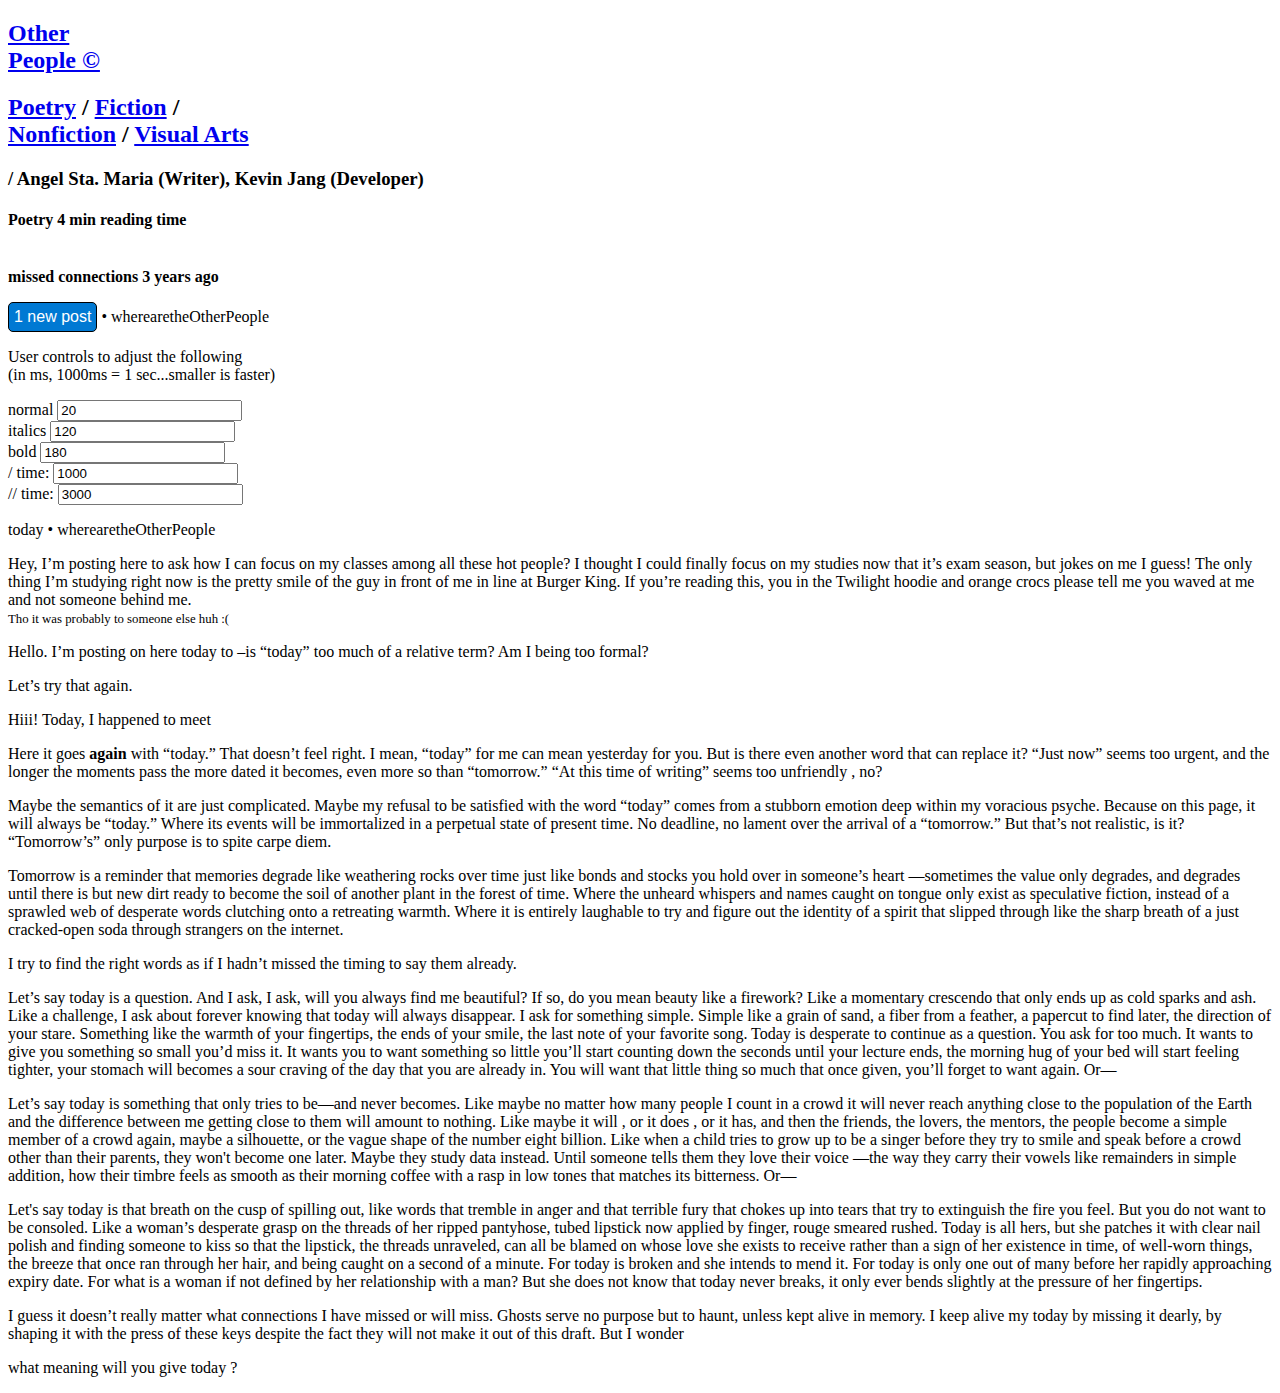
<file: animated.html>
<!DOCTYPE html>
<html lang="en-US">

<head>
    <meta name="viewport" content="width=device-width, initial-scale=1">
    <meta charset="utf-8">
    <title>!! TESTING</title>
    <link rel="stylesheet" href="https://otherpeoplesd.com/assets/css/main.css">
    <link rel="stylesheet" href="./interactive.css">

    <script src="https://ajax.googleapis.com/ajax/libs/jquery/3.6.0/jquery.min.js"></script>
    <script src="https://otherpeoplesd.com/assets/js/search-script.js"></script>
    <!-- <script src="https://otherpeoplesd.com/assets/js/announcement.js"></script> -->
    <!-- <script src="https://otherpeoplesd.com/assets/js/copyright.js"></script> -->

    <link rel="icon" type="image/svg" href="https://otherpeoplesd.com/assets/favicons/TheFavicon.svg" />
    <link rel="icon" type="image/png" sizes="256x256"
        href="https://otherpeoplesd.com/assets/favicons/TheFavicon(256).png" />
    <link rel="icon" type="image/png" sizes="128x128"
        href="https://otherpeoplesd.com/assets/favicons/TheFavicon(128).png" />
    <link rel="icon" type="image/png" sizes="64x64"
        href="https://otherpeoplesd.com/assets/favicons/TheFavicon(64).png" />
    <link rel="icon" type="image/png" sizes="32x32"
        href="https://otherpeoplesd.com/assets/favicons/TheFavicon(32).png" />
    <link rel="icon" type="image/png" sizes="16x16"
        href="https://otherpeoplesd.com/assets/favicons/TheFavicon(16).png" />

</head>

<body>
    <header>
        <div class="header-main">
            <h2>
                <a href="/">Other<br>People ©</a>
            </h2>
            <h2 class="nav-genres">
                <a href="/poetry">Poetry</a> / <a href="/fiction">Fiction</a> / <br>
                <a href="/nonfiction">Nonfiction</a> / <a href="/visualarts">Visual Arts</a>
            </h2>
        </div>
    </header>

    <div class="cssanimation sequence fadeInBottom">
        <div class="content-title">
            <h1>
                <div class="post_title">missed connections
            </h1>
        </div>
    </div>

    <article class="content">
        <h3>/ Angel Sta. Maria (Writer), Kevin Jang (Developer)</h3>
        <h4 class="meta">Poetry 4 min reading time</h4>

        <br />

        <article id="cr-article">
            <h1 id="mc-title">missed connections <span id="mc-date"></span></h1>
            <p><button id="begin" onclick="beginStory()" style="cursor: pointer">1 new post</button> <span id="mc-username">&#x2022; wherearetheOtherPeople</span></p>

            <form>
                <p>User controls to adjust the following<br>(in ms, 1000ms = 1 sec...smaller is faster)</p>
                normal <input type="number" id="normal" name="normal" value="20"><br>
                italics <input type="number" id="slow" name="slow" value="120"><br>
                bold <input type="number" id="slower" name="slower" value="180"><br>

                / time: <input type="number" id="shortPause" name="shortPause" value="1000"><br>
                // time: <input type="number" id="longPause" name="longPause" value="3000">

            </form>

            <div id="output-text">
                <!-- <span id="41o">Here <strong>it goes again</strong> with “today.” </span> -->
            </div>

            <p id="mc-final-username" class="hidden">
                today <span class="fadeIn">&#x2022; wherearetheOtherPeople</span>
            </p>
            <p id="final" class="hidden fadeInHighlight">
                Hey, I’m posting here to ask how I can focus on my classes among all these hot people? I thought I could finally focus on my studies now that it’s exam season, but jokes on me I guess! The only thing I’m studying right now is the pretty smile of the guy in front of me in line at Burger King. If you’re reading this, you in the Twilight hoodie and orange crocs please tell me you waved at me and not someone behind me.
                <br> 
                <span style="font-size: 0.8rem;">Tho it was probably to someone else huh :(</span>
            </p>

            <div id="missed-connections-ref-text" class="hidden">
<p id="1ref">
    <span id="1">Hello. </span>
    <span id="2">I’m posting on here today to</span>
    <span id="3">–is “today” too much of a relative term? Am I being too formal?</span>
</p>
<p id="2ref">
    <span id="21">Let’s try that again.</span>
</p>
<p id="3ref">
    <span id="31">Hiii! Today, I happened to meet</span> 
</p>
<p id="4ref">
    <span id="41">Here it goes <strong>again</strong> with “today.” </span>
    <span id="42">That doesn’t feel right. </span>
    <span id="43">I mean, “today” for me can mean yesterday for you. </span>
    <span id="44">But is there even another word that can replace it? </span>
    <span id="45">“Just now” seems too urgent, and the longer the moments pass the more dated it becomes, even more so than “tomorrow.” “At this time of writing” seems too unfriendly</span>
    <span id="46">, no?</span>
</p>
<p id="5ref">
    <span id="51">Maybe the semantics of it are just complicated. </span>
    <span id="52">Maybe my refusal to be satisfied with the word “today” comes from a stubborn emotion deep within my voracious psyche. Because on this page, it will always be “today.” Where its events will be immortalized in a perpetual state of present time. No deadline, </span>
    <span id="53">no lament over the arrival of a “tomorrow.” </span>
    <span id="54">But </span>
    <span id="57">that’s </span>
    <span id="58">not </span>
    <span id="59">realistic, </span>
    <span id="55">is it? </span>
    <span id="56">“Tomorrow’s” only purpose is to spite carpe diem.</span>
</p>
<p id="6ref">
    <span id="61">Tomorrow is a reminder that memories degrade like weathering rocks over time just like bonds and stocks you hold over in someone’s heart</span>
    <span id="62">—sometimes the value only degrades, and degrades until there is but new dirt ready to become the soil of another plant in the forest of time. Where the unheard whispers and names caught on tongue only exist as speculative fiction, instead of a sprawled web of desperate words clutching onto a retreating warmth. Where it is entirely laughable to try and figure out the identity of a spirit that slipped through like the sharp breath of a just cracked-open soda through strangers on the internet.</span>
</p>
<p id="7ref">
    <span id="71">I try to find the right words as if I hadn’t missed the timing to say them already.</span>
</p>
<p id="8ref">
    <span id="81">Let’s say today is a question. </span>
    <span id="82">And I ask, I ask, will you always find me beautiful? </span>
    <span id="83">If so, do you mean beauty like a firework? Like a momentary crescendo that only ends up as cold sparks and ash. </span>
    <span id="84">Like a challenge, I ask about forever knowing that today will always disappear. </span>
    <span id="850">I ask for something simple. </span>
    <span id="85">Simple like a grain of sand, a fiber from a feather, a papercut to find later, the direction of your stare. Something like the warmth of your fingertips, the ends of your smile, the last note of your favorite song. Today is desperate to continue as a question. </span>
    <span id="86">You ask for too much. </span>
    <span id="87">It wants to give you something so small you’d miss it. It wants you to want something so little you’ll start counting down the seconds until your lecture ends, the morning hug of your bed will start feeling tighter, your stomach will becomes a sour craving of the day that you are already in. </span>
    <span id="88">You will want that little thing so much that once given, you’ll forget to want again. </span>
    <span id="89">Or—</span>
</p>
<p id="9ref">
    <span id="91">Let’s say today is something that only tries to be—and never becomes. Like maybe no matter how many people I count in a crowd it will never reach anything close to the population of the Earth and the difference between me getting close to them will amount to nothing. Like maybe it will</span>
    <span id="92">, or it does</span>
    <span id="93">, or it has, </span>
    <span id="930">and then the friends, the lovers, the mentors, the people become a simple member of a crowd again, maybe a silhouette, or the vague shape of the number eight billion. Like when a child tries to grow up to be a singer before they try to smile and speak before a crowd other than their parents, they won't become one later. Maybe they study data instead. </span>
    <span id="94">Until someone tells them they love their voice</span>
    <span id="95">—the way they carry their vowels like remainders in simple addition, how their timbre feels as smooth as their morning coffee with a rasp in low tones that matches its bitterness. </span>
    <span id="96">Or—</span>
</p>
<p id="10ref">
    <span id="101">Let's say today is that breath on the cusp of spilling out, like words that tremble in anger and that terrible fury that chokes up into tears that try to extinguish the fire you feel. </span>
    <span id="102">But you do not want to be consoled. </span>
    <span id="103">Like a woman’s desperate grasp on the threads of her ripped pantyhose, tubed lipstick now applied by finger, rouge smeared rushed. Today is all hers, but she patches it with clear nail polish and finding someone to kiss so that the lipstick, the threads unraveled, can all be blamed on whose love she exists to receive rather than a sign of her existence in time, of well-worn things, the breeze that once ran through her hair, and being caught </span>
    <span id="104">on a second </span>
    <span id="105">of a minute. </span>
    <span id="106">For today is broken and she intends to mend it. For today is only one out of many before her rapidly approaching expiry date. </span>
    <span id="107">For what is a woman if not defined by her relationship with a man? </span>
    <span id="108">But she does not know that today never breaks, </span>
    <span id="109">it only ever bends slightly at the pressure of her fingertips.</span>
</p>
<p id="11ref">
    <span id="111">I guess it doesn’t really matter what connections I have missed or will miss. Ghosts serve no purpose but to haunt, unless kept alive in memory. I keep alive my today by missing it dearly, by shaping it with the press of these keys despite the fact they will not make it out of this draft. But I wonder</span>
</p>
<p id="12ref">
    <span id="121">what </span>
    <span id="122">meaning </span>
    <span id="123">will </span>
    <span id="124">you </span>
    <span id="125">give </span>
    <span id="126">today</span>
    <span id="127">?</span>
</p>
            </div>
            <script src="./animated-story.js">
            </script>
        </article>
        </main>
</body>

</html>
</file>
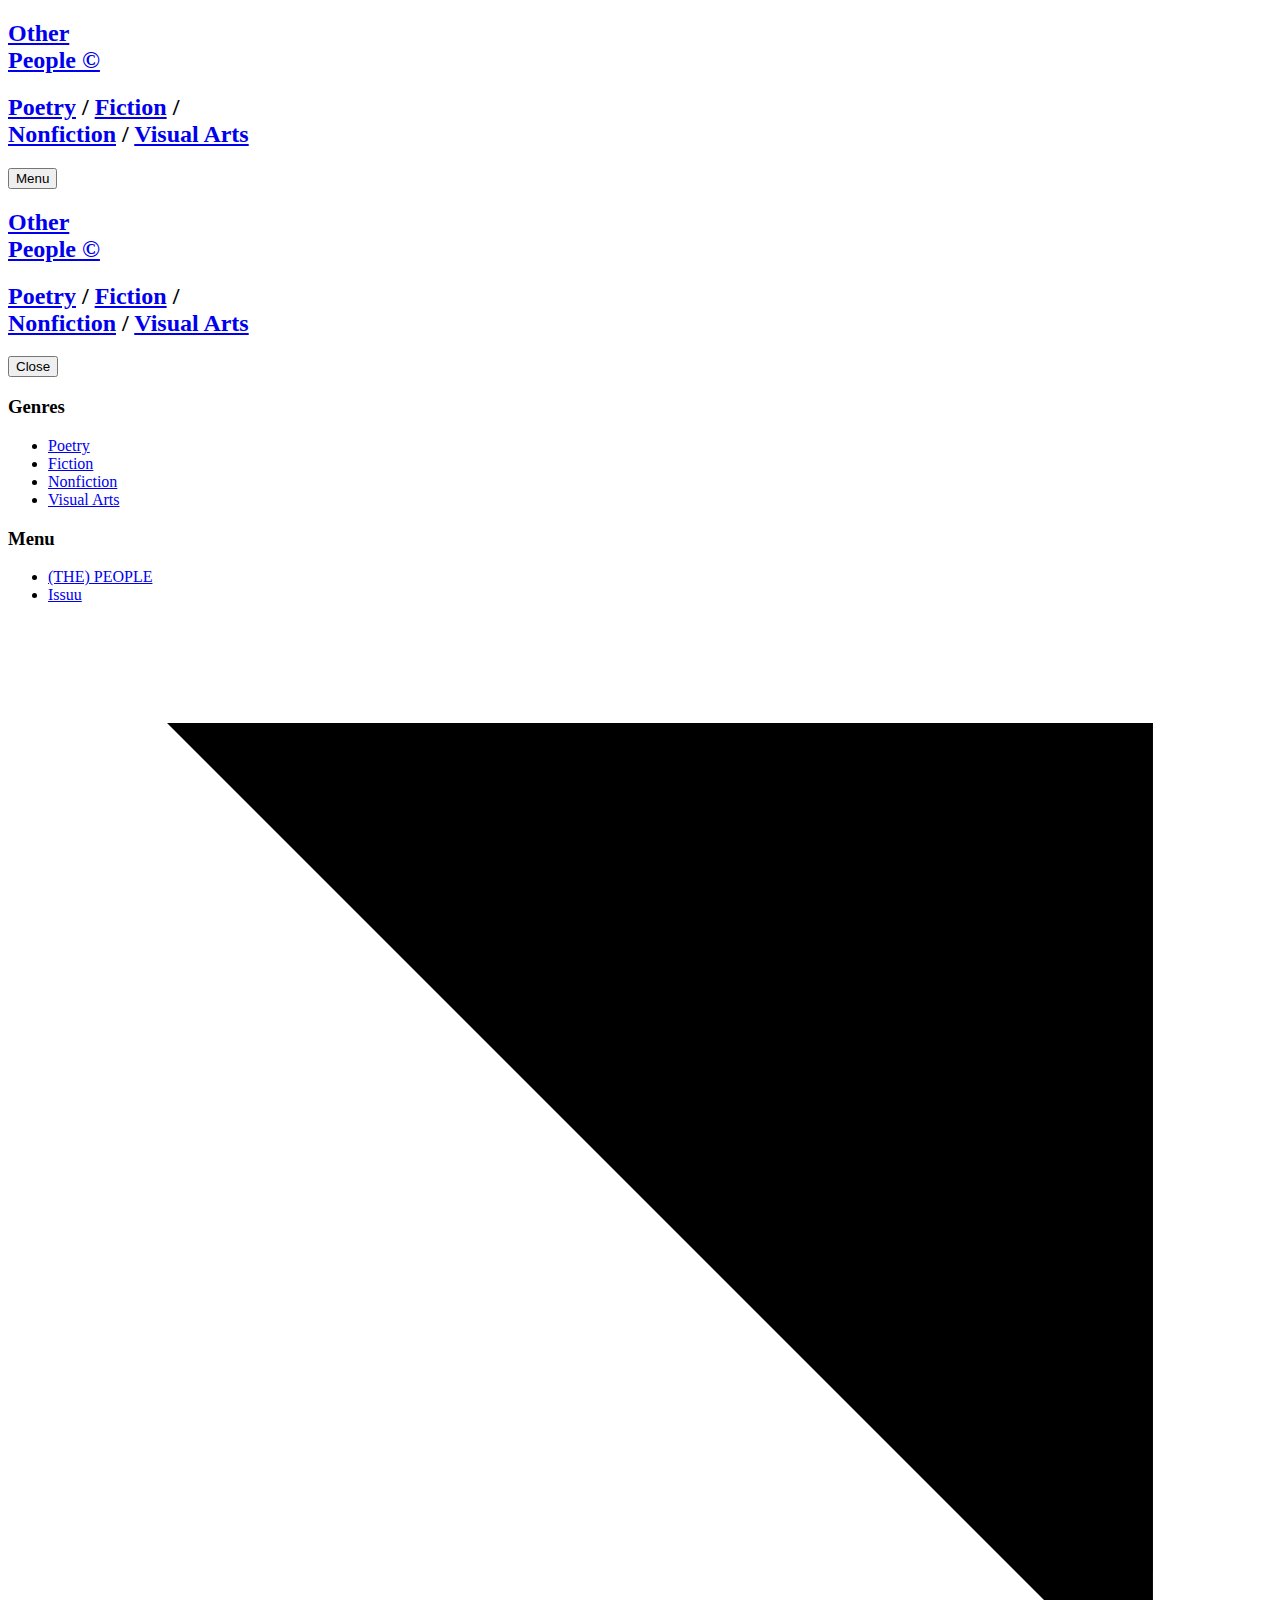
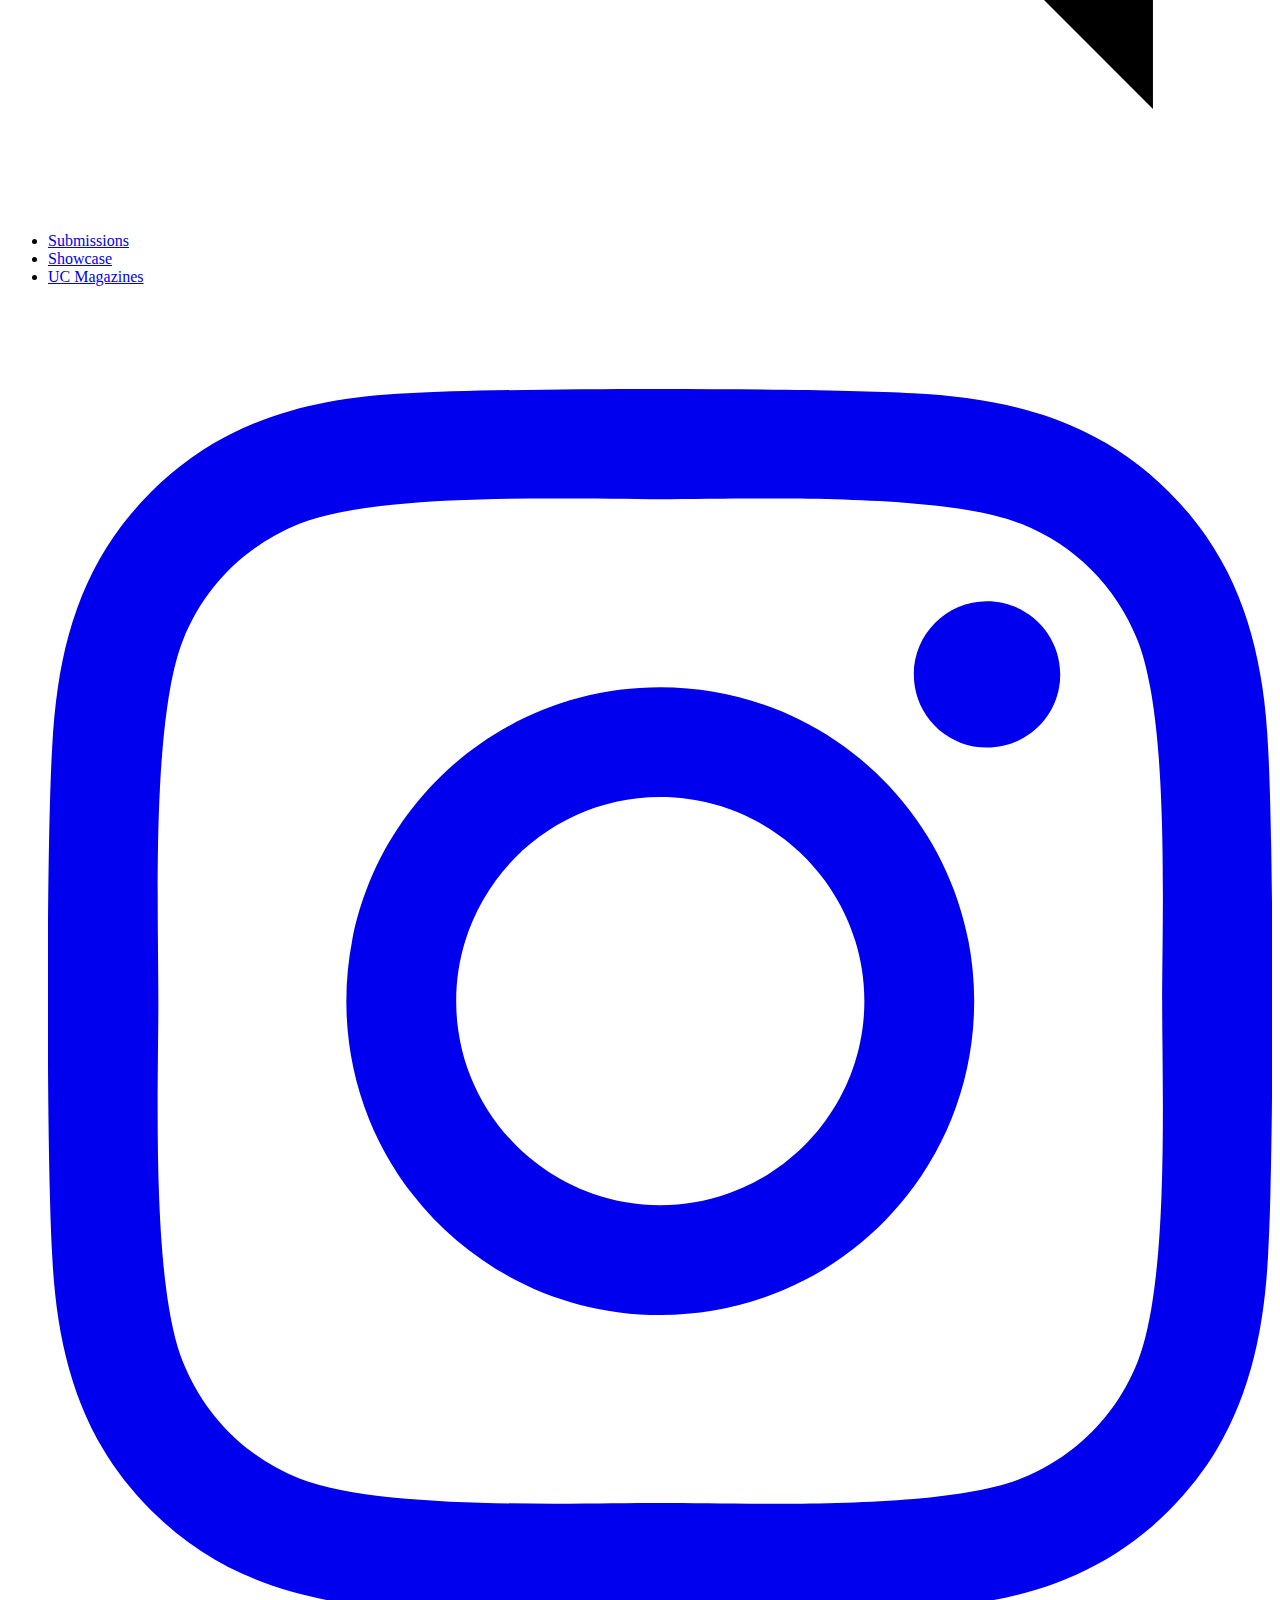
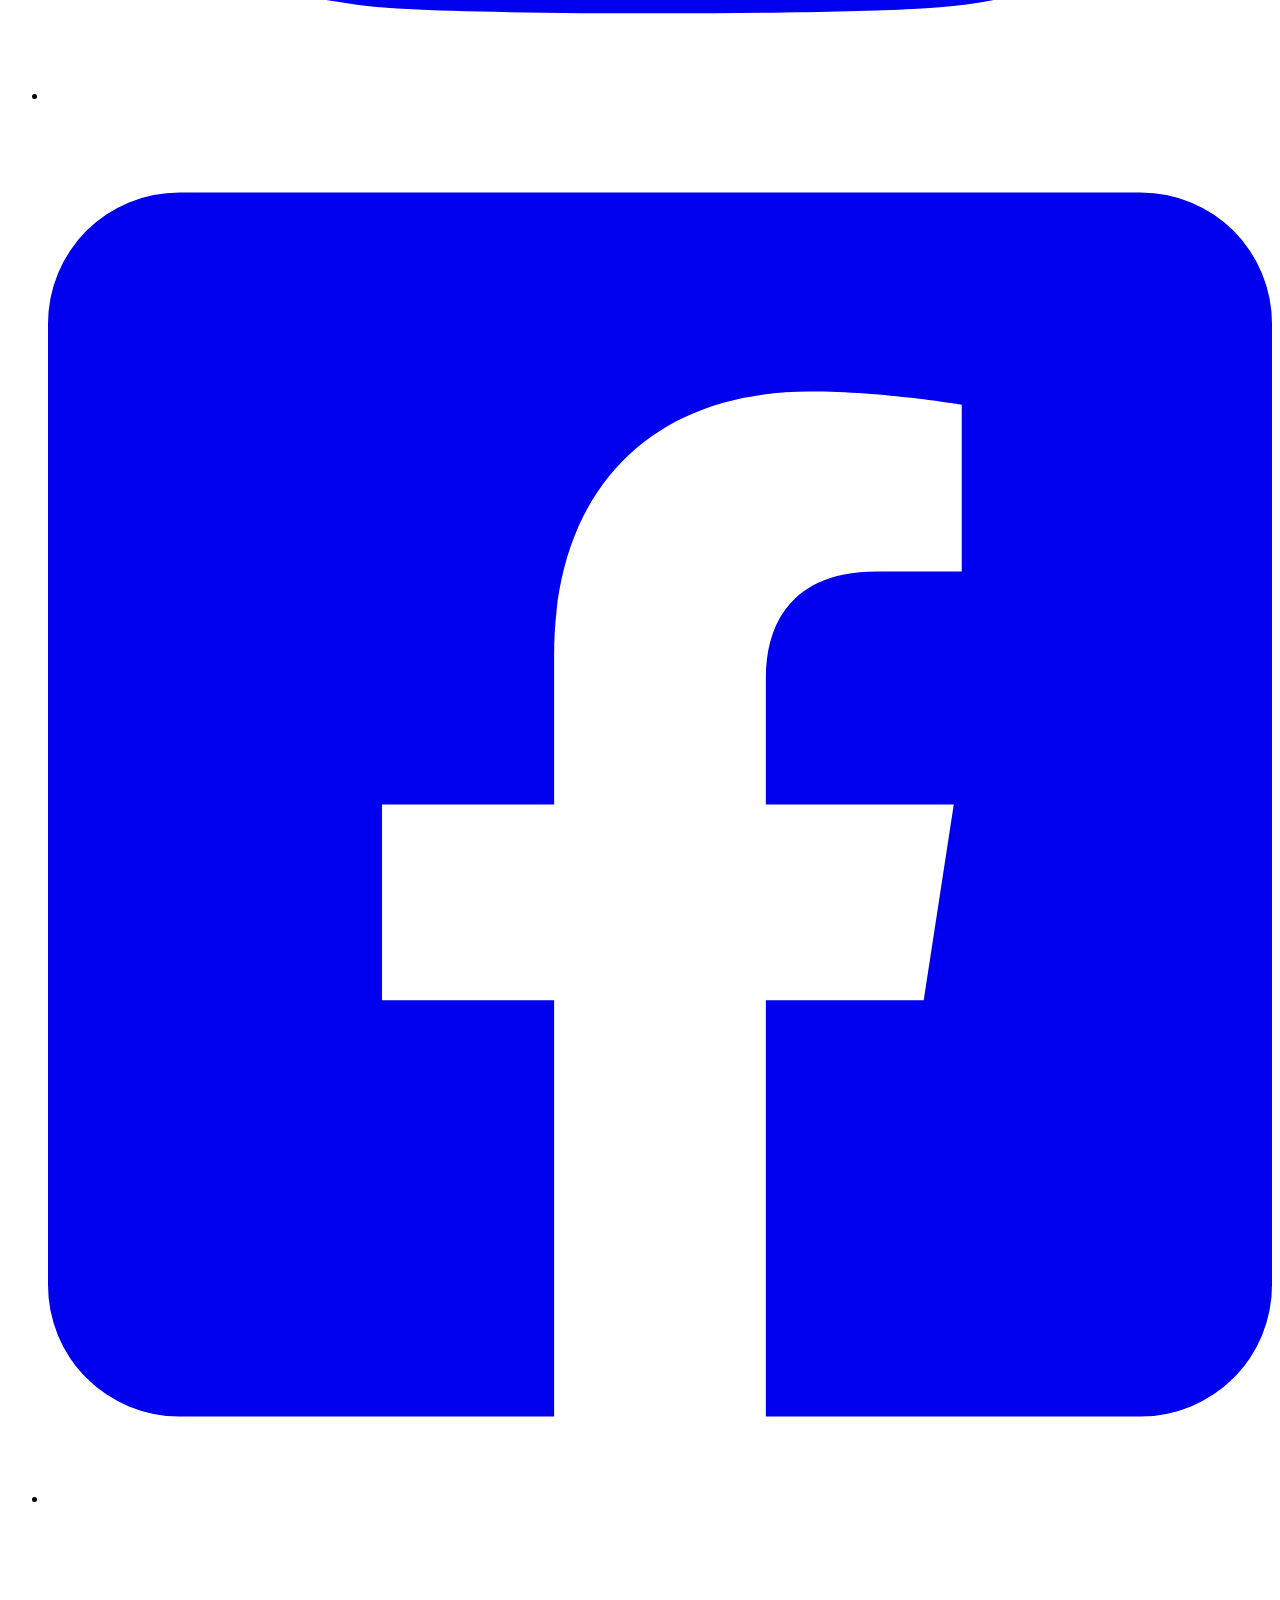
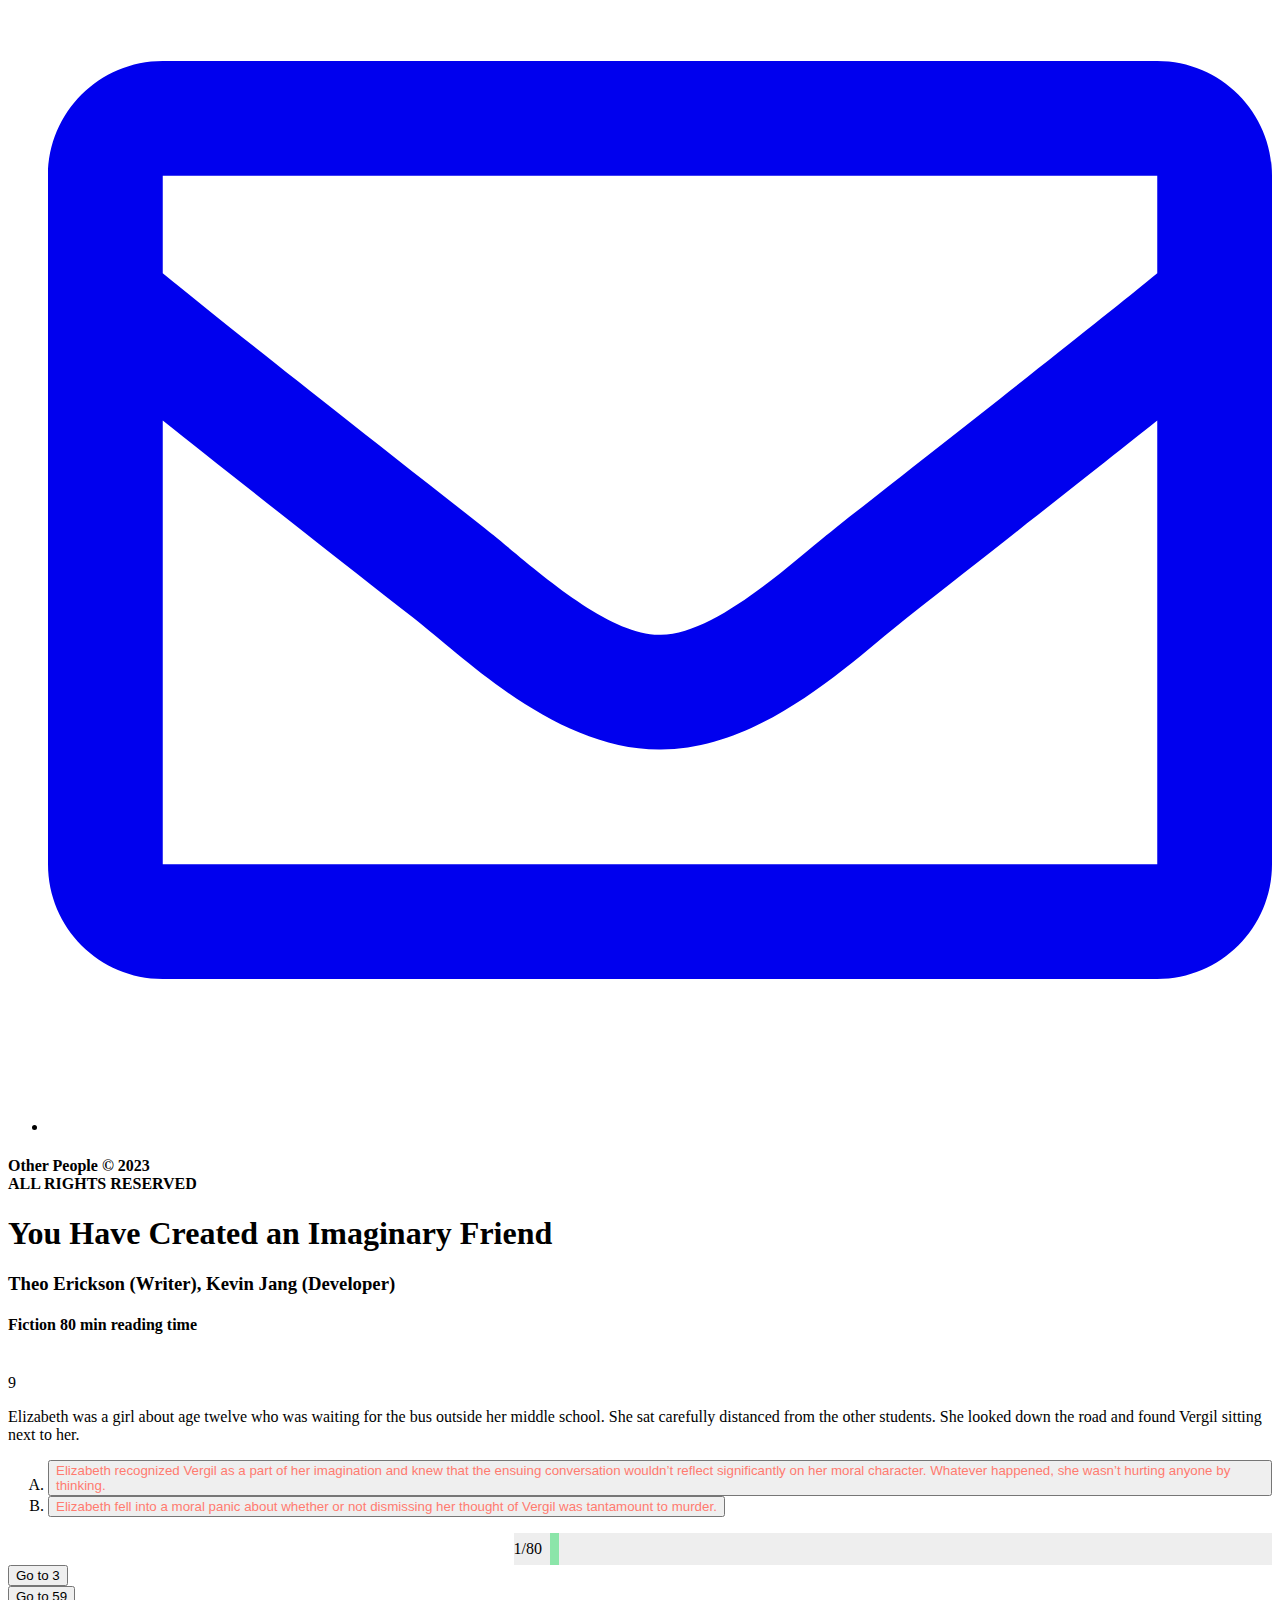
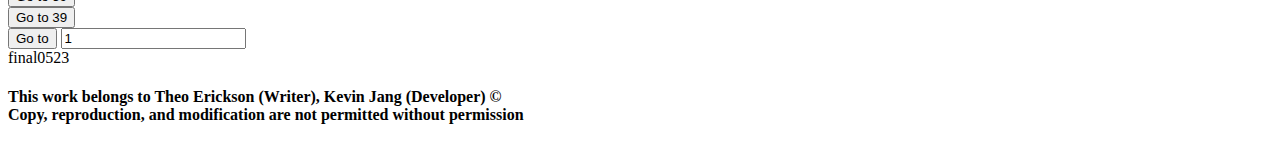
<file: cyoa.html>
<!DOCTYPE html>
<html lang="en-US">

<head>
    <meta name="viewport" content="width=device-width, initial-scale=1">
    <meta charset="utf-8">
    <title>OPM TESTING PAGE</title>
    <link rel="stylesheet" href="https://other-people-ucsd.github.io/Pink-Currents/assets/css/main.css">
    <link rel="stylesheet" href="./interactive.css">

    <script src="https://ajax.googleapis.com/ajax/libs/jquery/3.6.0/jquery.min.js"></script>
    <script src="https://other-people-ucsd.github.io/Pink-Currents/assets/js/header.js"></script>
    <!-- <script src="https://otherpeoplesd.com/assets/js/copyright.js"></script> -->

    <link rel="icon" type="image/svg"
        href="https://other-people-ucsd.github.io/Pink-Currents/assets/favicons/TheFavicon.svg" />
    <link rel="icon" type="image/png" sizes="32x32"
        href="https://other-people-ucsd.github.io/Pink-Currents/assets/favicons/TheFavicon(32).png" />
    <link rel="icon" type="image/png" sizes="16x16"
        href="https://other-people-ucsd.github.io/Pink-Currents/assets/favicons/TheFavicon(16).png" />

</head>

<body>
    <header>
        <div class="header-main">
            <h2>
                <a href="/">Other<br>People ©</a>
            </h2>
            <h2 class="nav-genres">
                <a href="/poetry">Poetry</a> / <a href="/fiction">Fiction</a> / <br>
                <a href="/nonfiction">Nonfiction</a> / <a href="/visualarts">Visual Arts</a>
            </h2>
            <button class="menu" onclick="openNav()" aria-label="Open Menu">Menu</button>
        </div>
    </header>

    <div id="myNav" class="overlay">
        <div id="navContent" class="overlay-content hidden">
            <div class="overlay-header">
                <h2>
                    <a href="/">Other<br>People ©</a>
                </h2>
                <h2>
                    <a href="/poetry">Poetry</a> / <a href="/fiction">Fiction</a> / <br>
                    <a href="/nonfiction">Nonfiction</a> / <a href="/visualarts">Visual Arts</a>
                </h2>
                <button class="closebtn" onclick="closeNav()" aria-label="Close Menu">Close</button>
            </div>
            <div class="mobile-nav">
                <div class="genres">
                    <h3>Genres</h3>
                    <ul class="nav-menu">
                        <li><a href="/poetry">Poetry</a></li>
                        <li><a href="/fiction">Fiction</a></li>
                        <li><a href="/nonfiction">Nonfiction</a></li>
                        <li><a href="/visualarts">Visual Arts</a></li>
                    </ul>
                </div>

                <h3>Menu</h3>

                <ul class="nav-menu">
                    <li><a href="/about">(THE) PEOPLE</a></li>
                    <li>
                        <a href="https://issuu.com/otherpeoplesd" target="_blank" rel="noopener">Issuu
                            <svg version="1.1" id="arrowRight" xmlns="http://www.w3.org/2000/svg"
                                xmlns:xlink="http://www.w3.org/1999/xlink" x="0px" y="0px" viewBox="0 0 1200 1200"
                                style="enable-background:new 0 0 1200 1200;" xml:space="preserve">
                                <style type="text/css"></style>
                                <polyline class="st0arrow" points="116.7,116.7 1083.3,116.7 1083.3,1083.3" />
                                <line class="st0arrow" x1="1083.3" y1="116.7" x2="116.7" y2="1083.3" />
                            </svg>
                        </a>
                    </li>
                    <li><a href="/submissions">Submissions</a></li>
                    <li><a href="/showcase">Showcase</a></li>
                    <li><a href="/uc-magazines">UC Magazines</a></li>

                </ul>

                <ul class="social-footer">
                    <li>
                        <a href="https://www.instagram.com/otherpeoplesd/" target="_blank" rel="noopener"
                            title="Instagram">
                            <svg aria-hidden="true" focusable="false" data-prefix="fab" data-icon="instagram"
                                class="svg-inline--fa fa-instagram fa-w-14" role="img"
                                xmlns="http://www.w3.org/2000/svg" viewBox="0 0 448 512">
                                <path fill="currentColor"
                                    d="M224.1 141c-63.6 0-114.9 51.3-114.9 114.9s51.3 114.9 114.9 114.9S339 319.5 339 255.9 287.7 141 224.1 141zm0 189.6c-41.1 0-74.7-33.5-74.7-74.7s33.5-74.7 74.7-74.7 74.7 33.5 74.7 74.7-33.6 74.7-74.7 74.7zm146.4-194.3c0 14.9-12 26.8-26.8 26.8-14.9 0-26.8-12-26.8-26.8s12-26.8 26.8-26.8 26.8 12 26.8 26.8zm76.1 27.2c-1.7-35.9-9.9-67.7-36.2-93.9-26.2-26.2-58-34.4-93.9-36.2-37-2.1-147.9-2.1-184.9 0-35.8 1.7-67.6 9.9-93.9 36.1s-34.4 58-36.2 93.9c-2.1 37-2.1 147.9 0 184.9 1.7 35.9 9.9 67.7 36.2 93.9s58 34.4 93.9 36.2c37 2.1 147.9 2.1 184.9 0 35.9-1.7 67.7-9.9 93.9-36.2 26.2-26.2 34.4-58 36.2-93.9 2.1-37 2.1-147.8 0-184.8zM398.8 388c-7.8 19.6-22.9 34.7-42.6 42.6-29.5 11.7-99.5 9-132.1 9s-102.7 2.6-132.1-9c-19.6-7.8-34.7-22.9-42.6-42.6-11.7-29.5-9-99.5-9-132.1s-2.6-102.7 9-132.1c7.8-19.6 22.9-34.7 42.6-42.6 29.5-11.7 99.5-9 132.1-9s102.7-2.6 132.1 9c19.6 7.8 34.7 22.9 42.6 42.6 11.7 29.5 9 99.5 9 132.1s2.7 102.7-9 132.1z">
                                </path>
                            </svg>
                        </a>
                    </li>
                    <li>
                        <a href="https://www.facebook.com/otherpeopleucsd/" target="_blank" rel="noopener"
                            title="Facebook">
                            <svg aria-hidden="true" focusable="false" data-prefix="fab" data-icon="facebook-square"
                                class="svg-inline--fa fa-facebook-square fa-w-14" role="img"
                                xmlns="http://www.w3.org/2000/svg" viewBox="0 0 448 512">
                                <path fill="currentColor"
                                    d="M400 32H48A48 48 0 0 0 0 80v352a48 48 0 0 0 48 48h137.25V327.69h-63V256h63v-54.64c0-62.15 37-96.48 93.67-96.48 27.14 0 55.52 4.84 55.52 4.84v61h-31.27c-30.81 0-40.42 19.12-40.42 38.73V256h68.78l-11 71.69h-57.78V480H400a48 48 0 0 0 48-48V80a48 48 0 0 0-48-48z">
                                </path>
                            </svg>
                        </a>
                    </li>
                    <li>
                        <a href="mailto:otherpeopleucsd@gmail.com" title="Email to otherpeopleucsd@gmail.com">
                            <svg aria-hidden="true" focusable="false" data-prefix="far" data-icon="envelope"
                                class="svg-inline--fa fa-envelope fa-w-16" role="img" xmlns="http://www.w3.org/2000/svg"
                                viewBox="0 0 512 512">
                                <path fill="currentColor"
                                    d="M464 64H48C21.49 64 0 85.49 0 112v288c0 26.51 21.49 48 48 48h416c26.51 0 48-21.49 48-48V112c0-26.51-21.49-48-48-48zm0 48v40.805c-22.422 18.259-58.168 46.651-134.587 106.49-16.841 13.247-50.201 45.072-73.413 44.701-23.208.375-56.579-31.459-73.413-44.701C106.18 199.465 70.425 171.067 48 152.805V112h416zM48 400V214.398c22.914 18.251 55.409 43.862 104.938 82.646 21.857 17.205 60.134 55.186 103.062 54.955 42.717.231 80.509-37.199 103.053-54.947 49.528-38.783 82.032-64.401 104.947-82.653V400H48z">
                                </path>
                            </svg>
                        </a>
                    </li>
                </ul>

                <footer class="mobile-nav">
                    <h4>Other People © 2023
                        <br />ALL RIGHTS RESERVED
                    </h4>
                </footer>
            </div>
        </div>
    </div>

    <div class="cssanimation sequence fadeInBottom">
        <div class="content-title">
            <h1>
                <div class="post_title">You Have Created an Imaginary Friend
            </h1>
        </div>
    </div>

    <article class="content">
        <h3>Theo Erickson (Writer), Kevin Jang (Developer)</h3>
        <h4 class="meta">Fiction 80 min reading time</h4>
        <br />

        <article id="cr-article">
            <div id="output-text">

            </div>

            <div id="progress-container">
                <span id="progress-text"></span>
                <div id="progress-bar"></div>
            </div>


            <div>
                <button onclick="goto(1,3)">Go to 3</button><br />
                <button onclick="goto(1,59)">Go to 59</button><br />
                <button onclick="goto(1,39)">Go to 39</button><br />
                <button onclick="shortcut()">Go to </button> <input name="target" value="1" id="shortcut">
                <script>
                    const shortcut = () => {
                        goto(1, parseInt(document.getElementById('shortcut').value))
                    }
                    document.getElementById('shortcut').addEventListener("keydown", (e) => {
                        if (e.code === "Enter") {
                            shortcut()
                        }
                    });
                </script>
            </div>

            <div id="story-ref" class="hidden">final0523</div>
            <script src="./cyoa.js">
            </script>

        </article>

        <div class="copyright-footer">
            <h4>This work belongs to Theo Erickson (Writer), Kevin Jang (Developer) ©
                <br /> Copy, reproduction, and modification are not permitted without permission
            </h4>
        </div>
        </div>
        </main>

</body>

</html>
</file>
<file: interactive.css>
.fadeInHighlight { 
    animation-name: fadeInHighlight;
    animation-duration: 7000ms;
}

@keyframes fadeInHighlight {
    0% {
        opacity: 0;
        background-color: #ffb7b7;
    }
    100% { 
        opacity: 1;
        background-color: none;
    }
}

.fadeIn { 
    animation-name: fadeIn;
    animation-duration: 7000ms;
}

@keyframes fadeIn {
    0% {
        opacity: 0;
    }
    100% { 
        opacity: 1;
        background-color: none;
    }
}


#begin {
    border: black solid 1px;
    background-color: #0079d3;
    border-radius: 5px;
    padding: 5px;
    color: #fff;
    font-size: 1rem;
}

.mc-username {
    /* background-color: #ffc24f; */
}

#mc-title {
    font-family: inherit;
    text-transform: lowercase;
    font-size: 1rem;
    margin: 0;
}


/* ----------------------------------
---------------------------------------
------------------------------------- */
#progress-container {
    display: grid;
    grid-template-columns: max-content 1fr;
    margin-left: auto;
    margin-right: 0px;
    width: 60%;
    background-color: #eee;
}
#progress-text {
    padding-right: 8px;
    line-height: 32px;
    background-color: var(--background-color);
}
#progress-bar {
    width: 1%;
    height: 32px;
    background-color: #8be5a9;
}

button {
    cursor: pointer;
    text-align: left;
    text-transform: none;
}


#output-text p>button { color: inherit; }
#output-text>button { color: inherit; }


ol {
    list-style-type: upper-alpha;
}

.route-not-visited {
    color: #ff7b6f;
}

.route-partial {
    color: #c68100;
}

.route-fully-visited {
    color: #009833;
}

#userTitle {
    background-color: inherit;
    color: inherit;
}
</file>
